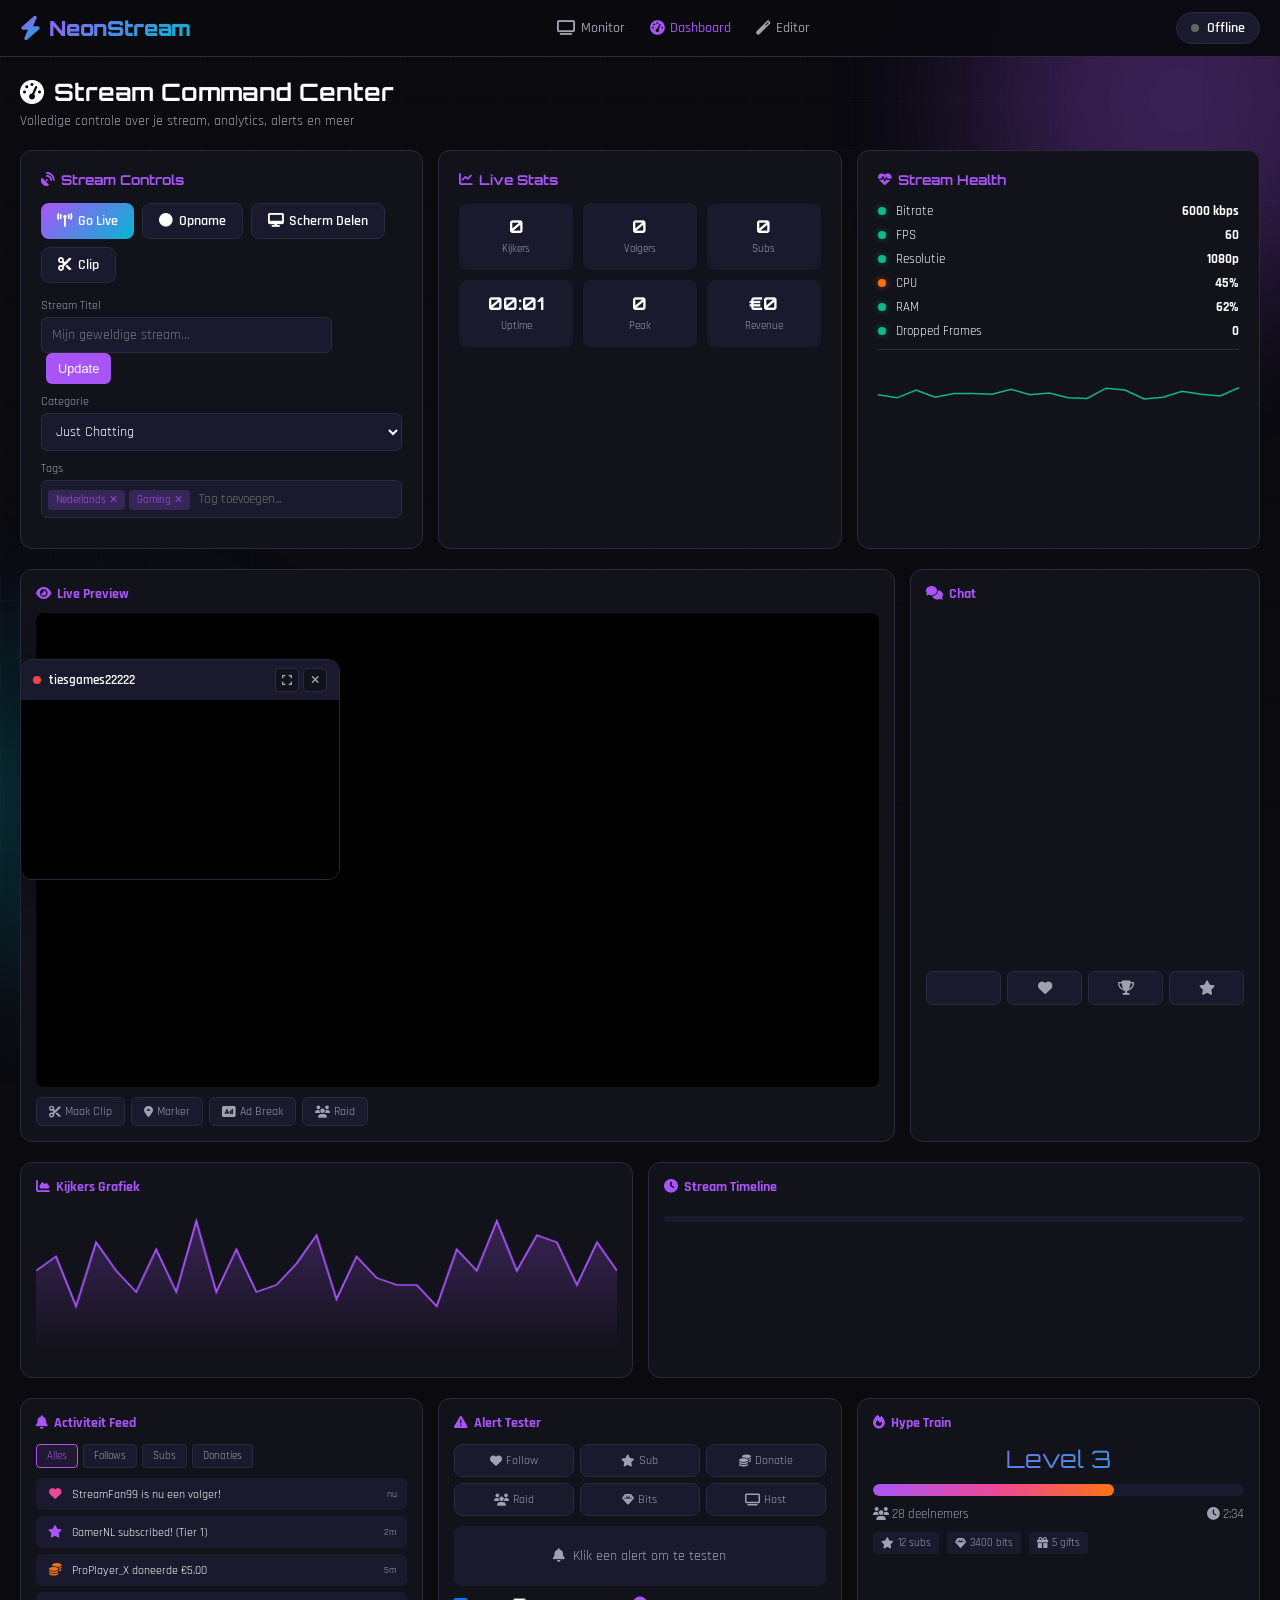
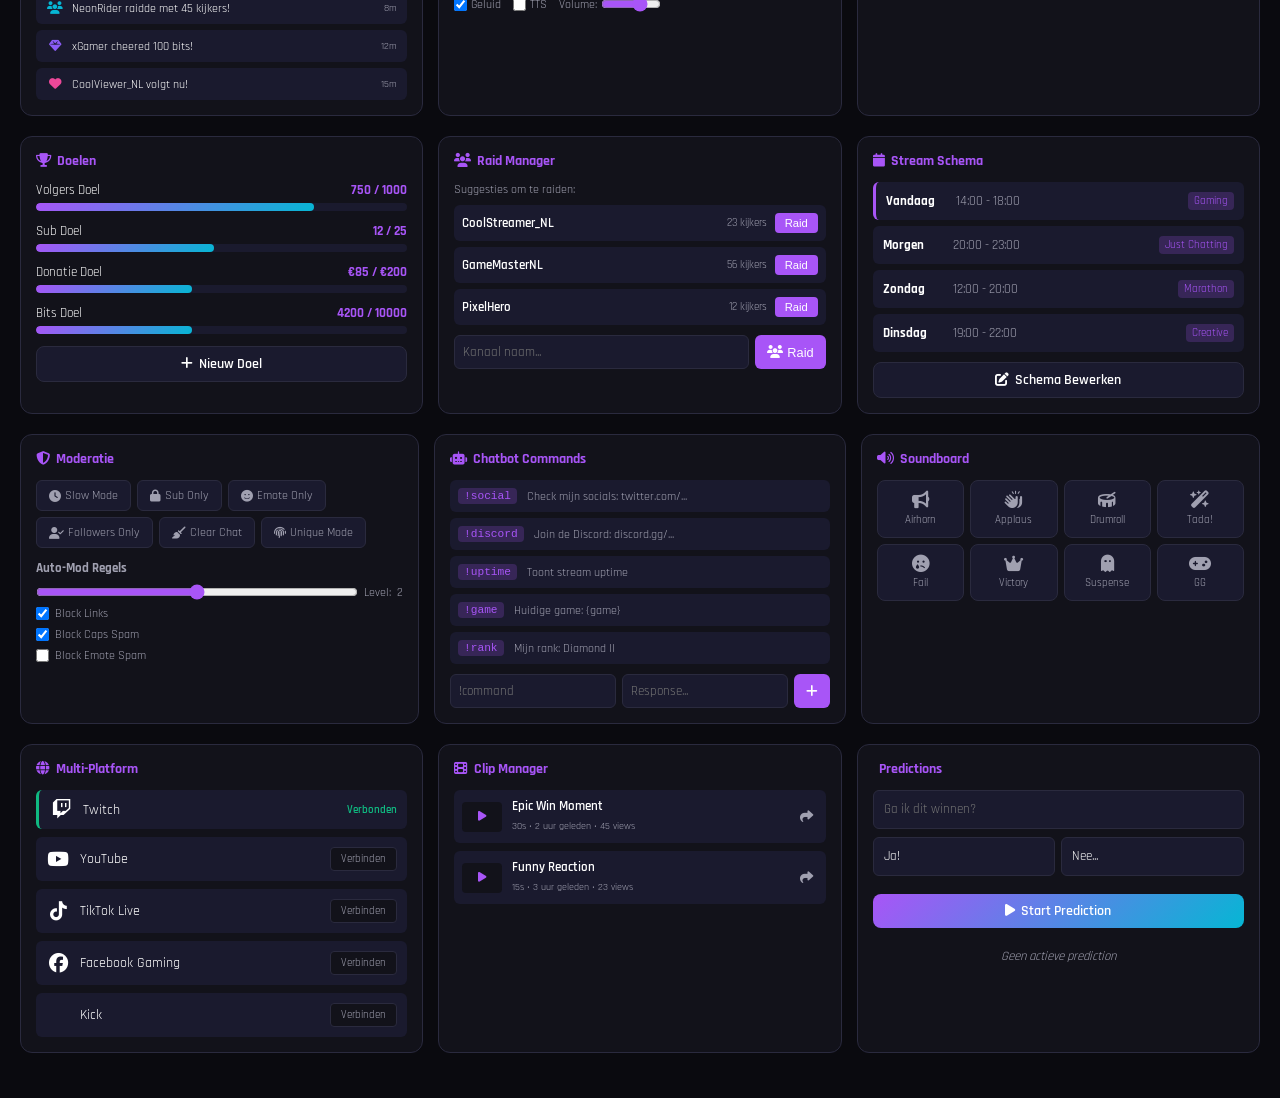
<file: dashboard.html>
<!DOCTYPE html>
<html lang="nl">
<head>
    <meta charset="UTF-8">
    <meta name="viewport" content="width=device-width, initial-scale=1.0">
    <title>NeonStream - Stream Dashboard</title>
    <link rel="stylesheet" href="style.css">
    <link rel="stylesheet" href="pages.css">
    <link href="https://fonts.googleapis.com/css2?family=Orbitron:wght@400;700;900&family=Rajdhani:wght@300;400;500;700&display=swap" rel="stylesheet">
    <link rel="stylesheet" href="https://cdnjs.cloudflare.com/ajax/libs/font-awesome/6.4.0/css/all.min.css">
</head>
<body>
    <div class="bg-animation">
        <div class="grid-lines"></div>
        <div class="floating-orb orb-1"></div>
        <div class="floating-orb orb-2"></div>
    </div>

    <nav class="navbar">
        <div class="nav-brand"><i class="fas fa-bolt"></i><span>NeonStream</span></div>
        <div class="nav-links">
            <a href="index.html"><i class="fas fa-tv"></i> Monitor</a>
            <a href="dashboard.html" class="active"><i class="fas fa-tachometer-alt"></i> Dashboard</a>
            <a href="editor.html"><i class="fas fa-magic"></i> Editor</a>
        </div>
        <div class="nav-right">
            <div class="stream-status" id="streamStatus"><span class="status-dot offline"></span><span>Offline</span></div>
        </div>
    </nav>

    <main class="dashboard-page">
        <div class="dashboard-header">
            <h1><i class="fas fa-tachometer-alt"></i> Stream Command Center</h1>
            <p>Volledige controle over je stream, analytics, alerts en meer</p>
        </div>

        <!-- Top Controls -->
        <div class="dash-controls">
            <div class="dash-control-card">
                <h3><i class="fas fa-satellite-dish"></i> Stream Controls</h3>
                <div class="control-buttons">
                    <button class="ctrl-btn go-live" id="dashGoLive" onclick="dashToggleStream()">
                        <i class="fas fa-broadcast-tower"></i> Go Live
                    </button>
                    <button class="ctrl-btn" onclick="dashToggleRecord()">
                        <i class="fas fa-circle" id="dashRecIcon"></i> <span id="dashRecText">Opname</span>
                    </button>
                    <button class="ctrl-btn" onclick="dashShareScreen()">
                        <i class="fas fa-desktop"></i> Scherm Delen
                    </button>
                    <button class="ctrl-btn" onclick="dashClip()">
                        <i class="fas fa-cut"></i> Clip
                    </button>
                </div>
                <div class="stream-title-edit">
                    <label>Stream Titel</label>
                    <input type="text" id="dashStreamTitle" placeholder="Mijn geweldige stream..." value="">
                    <button onclick="updateStreamTitle()">Update</button>
                </div>
                <div class="stream-category-edit">
                    <label>Categorie</label>
                    <select id="dashCategory">
                        <option>Just Chatting</option>
                        <option>Gaming</option>
                        <option>Music</option>
                        <option>Creative</option>
                        <option>IRL</option>
                        <option>Esports</option>
                        <option>Education</option>
                        <option>Software & Game Dev</option>
                    </select>
                </div>
                <div class="stream-tags-edit">
                    <label>Tags</label>
                    <div class="tag-input-wrap">
                        <div class="tag-list" id="dashTags">
                            <span class="stream-tag">Nederlands <i class="fas fa-times" onclick="removeTag(this)"></i></span>
                            <span class="stream-tag">Gaming <i class="fas fa-times" onclick="removeTag(this)"></i></span>
                        </div>
                        <input type="text" id="dashTagInput" placeholder="Tag toevoegen..." onkeydown="if(event.key==='Enter')addTag()">
                    </div>
                </div>
            </div>

            <div class="dash-control-card">
                <h3><i class="fas fa-chart-line"></i> Live Stats</h3>
                <div class="quick-stats">
                    <div class="qs-item">
                        <span class="qs-value" id="dashViewers">0</span>
                        <span class="qs-label">Kijkers</span>
                    </div>
                    <div class="qs-item">
                        <span class="qs-value" id="dashFollowers">0</span>
                        <span class="qs-label">Volgers</span>
                    </div>
                    <div class="qs-item">
                        <span class="qs-value" id="dashSubs">0</span>
                        <span class="qs-label">Subs</span>
                    </div>
                    <div class="qs-item">
                        <span class="qs-value" id="dashUptime">00:00</span>
                        <span class="qs-label">Uptime</span>
                    </div>
                    <div class="qs-item">
                        <span class="qs-value" id="dashPeakViewers">0</span>
                        <span class="qs-label">Peak</span>
                    </div>
                    <div class="qs-item">
                        <span class="qs-value" id="dashRevenue">€0</span>
                        <span class="qs-label">Revenue</span>
                    </div>
                </div>
            </div>

            <div class="dash-control-card">
                <h3><i class="fas fa-heartbeat"></i> Stream Health</h3>
                <div class="health-indicators">
                    <div class="health-item">
                        <span class="health-dot green"></span>
                        <span>Bitrate</span>
                        <strong id="healthBitrate">6000 kbps</strong>
                    </div>
                    <div class="health-item">
                        <span class="health-dot green"></span>
                        <span>FPS</span>
                        <strong id="healthFps">60</strong>
                    </div>
                    <div class="health-item">
                        <span class="health-dot green"></span>
                        <span>Resolutie</span>
                        <strong>1080p</strong>
                    </div>
                    <div class="health-item">
                        <span class="health-dot yellow"></span>
                        <span>CPU</span>
                        <strong id="healthCpu">45%</strong>
                    </div>
                    <div class="health-item">
                        <span class="health-dot green"></span>
                        <span>RAM</span>
                        <strong id="healthRam">62%</strong>
                    </div>
                    <div class="health-item">
                        <span class="health-dot green"></span>
                        <span>Dropped Frames</span>
                        <strong id="healthDropped">0</strong>
                    </div>
                </div>
                <div class="health-graph-mini">
                    <canvas id="healthGraph" width="300" height="60"></canvas>
                </div>
            </div>
        </div>

        <!-- Stream Preview + Chat -->
        <div class="dash-main">
            <div class="dash-preview">
                <h3><i class="fas fa-eye"></i> Live Preview</h3>
                <div class="preview-container">
                    <div id="dashTwitchEmbed"></div>
                </div>
                <div class="preview-toolbar">
                    <button onclick="dashClip()"><i class="fas fa-cut"></i> Maak Clip</button>
                    <button onclick="dashMarker()"><i class="fas fa-map-marker-alt"></i> Marker</button>
                    <button onclick="dashAd()"><i class="fas fa-ad"></i> Ad Break</button>
                    <button onclick="dashRaid()"><i class="fas fa-users"></i> Raid</button>
                </div>
            </div>

            <div class="dash-chat">
                <h3><i class="fas fa-comments"></i> Chat</h3>
                <div class="dash-chat-embed" id="dashChatEmbed"></div>
                <div class="chat-quick-actions">
                    <button onclick="sendQuickChat('Welkom bij de stream! 👋')"><i class="fas fa-hand-wave"></i></button>
                    <button onclick="sendQuickChat('Bedankt voor de follow! 💜')"><i class="fas fa-heart"></i></button>
                    <button onclick="sendQuickChat('GG! 🏆')"><i class="fas fa-trophy"></i></button>
                    <button onclick="sendQuickChat('Vergeet niet te volgen! ✨')"><i class="fas fa-star"></i></button>
                </div>
            </div>
        </div>

        <!-- Analytics Section -->
        <div class="dash-analytics">
            <div class="analytics-card">
                <h3><i class="fas fa-chart-area"></i> Kijkers Grafiek</h3>
                <canvas id="viewerGraph" width="600" height="200"></canvas>
            </div>
            <div class="analytics-card">
                <h3><i class="fas fa-clock"></i> Stream Timeline</h3>
                <div class="timeline-markers" id="timelineMarkers">
                    <div class="timeline-bar">
                        <div class="timeline-progress" id="timelineProgress"></div>
                    </div>
                    <div class="timeline-events" id="timelineEvents"></div>
                </div>
            </div>
        </div>

        <!-- Activity Feed + Alerts + Hype Train -->
        <div class="dash-bottom">
            <div class="dash-activity">
                <h3><i class="fas fa-bell"></i> Activiteit Feed</h3>
                <div class="activity-filter">
                    <button class="af-btn active" onclick="filterActivity('all')">Alles</button>
                    <button class="af-btn" onclick="filterActivity('follow')">Follows</button>
                    <button class="af-btn" onclick="filterActivity('sub')">Subs</button>
                    <button class="af-btn" onclick="filterActivity('donation')">Donaties</button>
                </div>
                <div class="activity-list" id="activityList">
                    <div class="activity-item follow"><i class="fas fa-heart"></i><span>StreamFan99 is nu een volger!</span><small>nu</small></div>
                    <div class="activity-item sub"><i class="fas fa-star"></i><span>GamerNL subscribed! (Tier 1)</span><small>2m</small></div>
                    <div class="activity-item donation"><i class="fas fa-coins"></i><span>ProPlayer_X doneerde €5.00</span><small>5m</small></div>
                    <div class="activity-item raid"><i class="fas fa-users"></i><span>NeonRider raidde met 45 kijkers!</span><small>8m</small></div>
                    <div class="activity-item bits"><i class="fas fa-gem"></i><span>xGamer cheered 100 bits!</span><small>12m</small></div>
                    <div class="activity-item follow"><i class="fas fa-heart"></i><span>CoolViewer_NL volgt nu!</span><small>15m</small></div>
                </div>
            </div>

            <div class="dash-alerts">
                <h3><i class="fas fa-exclamation-triangle"></i> Alert Tester</h3>
                <div class="alert-buttons">
                    <button onclick="testAlert('follow')"><i class="fas fa-heart"></i> Follow</button>
                    <button onclick="testAlert('sub')"><i class="fas fa-star"></i> Sub</button>
                    <button onclick="testAlert('donation')"><i class="fas fa-coins"></i> Donatie</button>
                    <button onclick="testAlert('raid')"><i class="fas fa-users"></i> Raid</button>
                    <button onclick="testAlert('bits')"><i class="fas fa-gem"></i> Bits</button>
                    <button onclick="testAlert('host')"><i class="fas fa-tv"></i> Host</button>
                </div>
                <div class="alert-preview" id="alertPreview">
                    <div class="alert-demo">
                        <i class="fas fa-bell"></i>
                        <span>Klik een alert om te testen</span>
                    </div>
                </div>
                <div class="alert-settings">
                    <label><input type="checkbox" id="alertSound" checked> Geluid</label>
                    <label><input type="checkbox" id="alertTTS"> TTS</label>
                    <label>Volume: <input type="range" min="0" max="100" value="70" id="alertVolume"></label>
                </div>
            </div>

            <div class="dash-hype">
                <h3><i class="fas fa-fire"></i> Hype Train</h3>
                <div class="hype-train" id="hypeTrain">
                    <div class="hype-level">Level <span id="hypeLevel">3</span></div>
                    <div class="hype-bar">
                        <div class="hype-fill" id="hypeFill" style="width:65%"></div>
                    </div>
                    <div class="hype-info">
                        <span><i class="fas fa-users"></i> <span id="hypeParticipants">28</span> deelnemers</span>
                        <span><i class="fas fa-clock"></i> <span id="hypeTime">2:34</span></span>
                    </div>
                    <div class="hype-contributions">
                        <div class="hype-contrib"><i class="fas fa-star"></i> 12 subs</div>
                        <div class="hype-contrib"><i class="fas fa-gem"></i> 3400 bits</div>
                        <div class="hype-contrib"><i class="fas fa-gift"></i> 5 gifts</div>
                    </div>
                </div>
            </div>
        </div>

        <!-- Goals + Raids + Schedule -->
        <div class="dash-goals-section">
            <div class="dash-goals">
                <h3><i class="fas fa-trophy"></i> Doelen</h3>
                <div class="goal-item">
                    <div class="goal-info"><span>Volgers Doel</span><strong>750 / 1000</strong></div>
                    <div class="goal-bar"><div class="goal-fill" style="width:75%"></div></div>
                </div>
                <div class="goal-item">
                    <div class="goal-info"><span>Sub Doel</span><strong>12 / 25</strong></div>
                    <div class="goal-bar"><div class="goal-fill" style="width:48%"></div></div>
                </div>
                <div class="goal-item">
                    <div class="goal-info"><span>Donatie Doel</span><strong>€85 / €200</strong></div>
                    <div class="goal-bar"><div class="goal-fill" style="width:42%"></div></div>
                </div>
                <div class="goal-item">
                    <div class="goal-info"><span>Bits Doel</span><strong>4200 / 10000</strong></div>
                    <div class="goal-bar"><div class="goal-fill" style="width:42%"></div></div>
                </div>
                <button class="ctrl-btn btn-full" onclick="addGoal()"><i class="fas fa-plus"></i> Nieuw Doel</button>
            </div>

            <div class="dash-raids">
                <h3><i class="fas fa-users"></i> Raid Manager</h3>
                <div class="raid-suggestions">
                    <p class="raid-label">Suggesties om te raiden:</p>
                    <div class="raid-list" id="raidList">
                        <div class="raid-item"><span class="raid-name">CoolStreamer_NL</span><span class="raid-viewers">23 kijkers</span><button onclick="executeRaid('CoolStreamer_NL')">Raid</button></div>
                        <div class="raid-item"><span class="raid-name">GameMasterNL</span><span class="raid-viewers">56 kijkers</span><button onclick="executeRaid('GameMasterNL')">Raid</button></div>
                        <div class="raid-item"><span class="raid-name">PixelHero</span><span class="raid-viewers">12 kijkers</span><button onclick="executeRaid('PixelHero')">Raid</button></div>
                    </div>
                </div>
                <div class="raid-custom">
                    <input type="text" id="raidTarget" placeholder="Kanaal naam...">
                    <button onclick="executeRaid(document.getElementById('raidTarget').value)"><i class="fas fa-users"></i> Raid</button>
                </div>
            </div>

            <div class="dash-schedule">
                <h3><i class="fas fa-calendar"></i> Stream Schema</h3>
                <div class="schedule-list">
                    <div class="schedule-item today"><span class="sch-day">Vandaag</span><span class="sch-time">14:00 - 18:00</span><span class="sch-cat">Gaming</span></div>
                    <div class="schedule-item"><span class="sch-day">Morgen</span><span class="sch-time">20:00 - 23:00</span><span class="sch-cat">Just Chatting</span></div>
                    <div class="schedule-item"><span class="sch-day">Zondag</span><span class="sch-time">12:00 - 20:00</span><span class="sch-cat">Marathon</span></div>
                    <div class="schedule-item"><span class="sch-day">Dinsdag</span><span class="sch-time">19:00 - 22:00</span><span class="sch-cat">Creative</span></div>
                </div>
                <button class="ctrl-btn btn-full" onclick="editSchedule()"><i class="fas fa-edit"></i> Schema Bewerken</button>
            </div>
        </div>

        <!-- Moderation + Chatbot + Sound -->
        <div class="dash-tools">
            <div class="dash-mod">
                <h3><i class="fas fa-shield-alt"></i> Moderatie</h3>
                <div class="mod-actions">
                    <button onclick="modAction('slow')" id="modSlow"><i class="fas fa-clock"></i> Slow Mode</button>
                    <button onclick="modAction('sub')" id="modSub"><i class="fas fa-lock"></i> Sub Only</button>
                    <button onclick="modAction('emote')" id="modEmote"><i class="fas fa-smile"></i> Emote Only</button>
                    <button onclick="modAction('followers')" id="modFollowers"><i class="fas fa-user-check"></i> Followers Only</button>
                    <button onclick="modAction('clear')" id="modClear"><i class="fas fa-broom"></i> Clear Chat</button>
                    <button onclick="modAction('unique')" id="modUnique"><i class="fas fa-fingerprint"></i> Unique Mode</button>
                </div>
                <div class="mod-banned">
                    <h4>Auto-Mod Regels</h4>
                    <div class="automod-settings">
                        <label><input type="range" min="0" max="4" value="2" id="automodLevel"> Level: <span id="automodLevelVal">2</span></label>
                        <label><input type="checkbox" checked> Block Links</label>
                        <label><input type="checkbox" checked> Block Caps Spam</label>
                        <label><input type="checkbox"> Block Emote Spam</label>
                    </div>
                </div>
            </div>

            <div class="dash-chatbot">
                <h3><i class="fas fa-robot"></i> Chatbot Commands</h3>
                <div class="chatbot-list" id="chatbotList">
                    <div class="chatbot-item"><code>!social</code><span>Check mijn socials: twitter.com/...</span></div>
                    <div class="chatbot-item"><code>!discord</code><span>Join de Discord: discord.gg/...</span></div>
                    <div class="chatbot-item"><code>!uptime</code><span>Toont stream uptime</span></div>
                    <div class="chatbot-item"><code>!game</code><span>Huidige game: {game}</span></div>
                    <div class="chatbot-item"><code>!rank</code><span>Mijn rank: Diamond II</span></div>
                </div>
                <div class="chatbot-add">
                    <input type="text" id="cmdName" placeholder="!command">
                    <input type="text" id="cmdResponse" placeholder="Response...">
                    <button onclick="addCommand()"><i class="fas fa-plus"></i></button>
                </div>
            </div>

            <div class="dash-sound">
                <h3><i class="fas fa-volume-up"></i> Soundboard</h3>
                <div class="soundboard-grid" id="soundboard">
                    <button class="sound-btn" onclick="playSound('airhorn')"><i class="fas fa-bullhorn"></i><span>Airhorn</span></button>
                    <button class="sound-btn" onclick="playSound('applause')"><i class="fas fa-hands-clapping"></i><span>Applaus</span></button>
                    <button class="sound-btn" onclick="playSound('drumroll')"><i class="fas fa-drum"></i><span>Drumroll</span></button>
                    <button class="sound-btn" onclick="playSound('tada')"><i class="fas fa-wand-magic-sparkles"></i><span>Tada!</span></button>
                    <button class="sound-btn" onclick="playSound('fail')"><i class="fas fa-face-sad-tear"></i><span>Fail</span></button>
                    <button class="sound-btn" onclick="playSound('victory')"><i class="fas fa-crown"></i><span>Victory</span></button>
                    <button class="sound-btn" onclick="playSound('suspense')"><i class="fas fa-ghost"></i><span>Suspense</span></button>
                    <button class="sound-btn" onclick="playSound('gg')"><i class="fas fa-gamepad"></i><span>GG</span></button>
                </div>
            </div>
        </div>

        <!-- Multi Platform + Clip Manager -->
        <div class="dash-extra">
            <div class="dash-multiplatform">
                <h3><i class="fas fa-globe"></i> Multi-Platform</h3>
                <div class="platform-list">
                    <div class="platform-item connected">
                        <i class="fab fa-twitch"></i>
                        <span>Twitch</span>
                        <span class="platform-status">Verbonden</span>
                    </div>
                    <div class="platform-item">
                        <i class="fab fa-youtube"></i>
                        <span>YouTube</span>
                        <button class="platform-connect">Verbinden</button>
                    </div>
                    <div class="platform-item">
                        <i class="fab fa-tiktok"></i>
                        <span>TikTok Live</span>
                        <button class="platform-connect">Verbinden</button>
                    </div>
                    <div class="platform-item">
                        <i class="fab fa-facebook"></i>
                        <span>Facebook Gaming</span>
                        <button class="platform-connect">Verbinden</button>
                    </div>
                    <div class="platform-item">
                        <i class="fas fa-kick"></i>
                        <span>Kick</span>
                        <button class="platform-connect">Verbinden</button>
                    </div>
                </div>
            </div>

            <div class="dash-clips">
                <h3><i class="fas fa-film"></i> Clip Manager</h3>
                <div class="clip-list" id="clipList">
                    <div class="clip-item">
                        <div class="clip-thumb"><i class="fas fa-play"></i></div>
                        <div class="clip-info">
                            <span class="clip-title">Epic Win Moment</span>
                            <span class="clip-meta">30s • 2 uur geleden • 45 views</span>
                        </div>
                        <button class="clip-share"><i class="fas fa-share"></i></button>
                    </div>
                    <div class="clip-item">
                        <div class="clip-thumb"><i class="fas fa-play"></i></div>
                        <div class="clip-info">
                            <span class="clip-title">Funny Reaction</span>
                            <span class="clip-meta">15s • 3 uur geleden • 23 views</span>
                        </div>
                        <button class="clip-share"><i class="fas fa-share"></i></button>
                    </div>
                </div>
            </div>

            <div class="dash-predictions">
                <h3><i class="fas fa-crystal-ball"></i> Predictions</h3>
                <div class="prediction-create">
                    <input type="text" id="predQuestion" placeholder="Ga ik dit winnen?">
                    <div class="pred-options">
                        <input type="text" id="predYes" placeholder="Ja!" value="Ja!">
                        <input type="text" id="predNo" placeholder="Nee..." value="Nee...">
                    </div>
                    <button class="ctrl-btn go-live btn-full" onclick="startPrediction()"><i class="fas fa-play"></i> Start Prediction</button>
                </div>
                <div class="prediction-active" id="predActive">
                    <p class="empty-state">Geen actieve prediction</p>
                </div>
            </div>
        </div>
    </main>

    <script src="https://embed.twitch.tv/embed/v1.js"></script>
    <script src="player.js"></script>
    <script src="dashboard.js"></script>
</body>
</html>
</file>
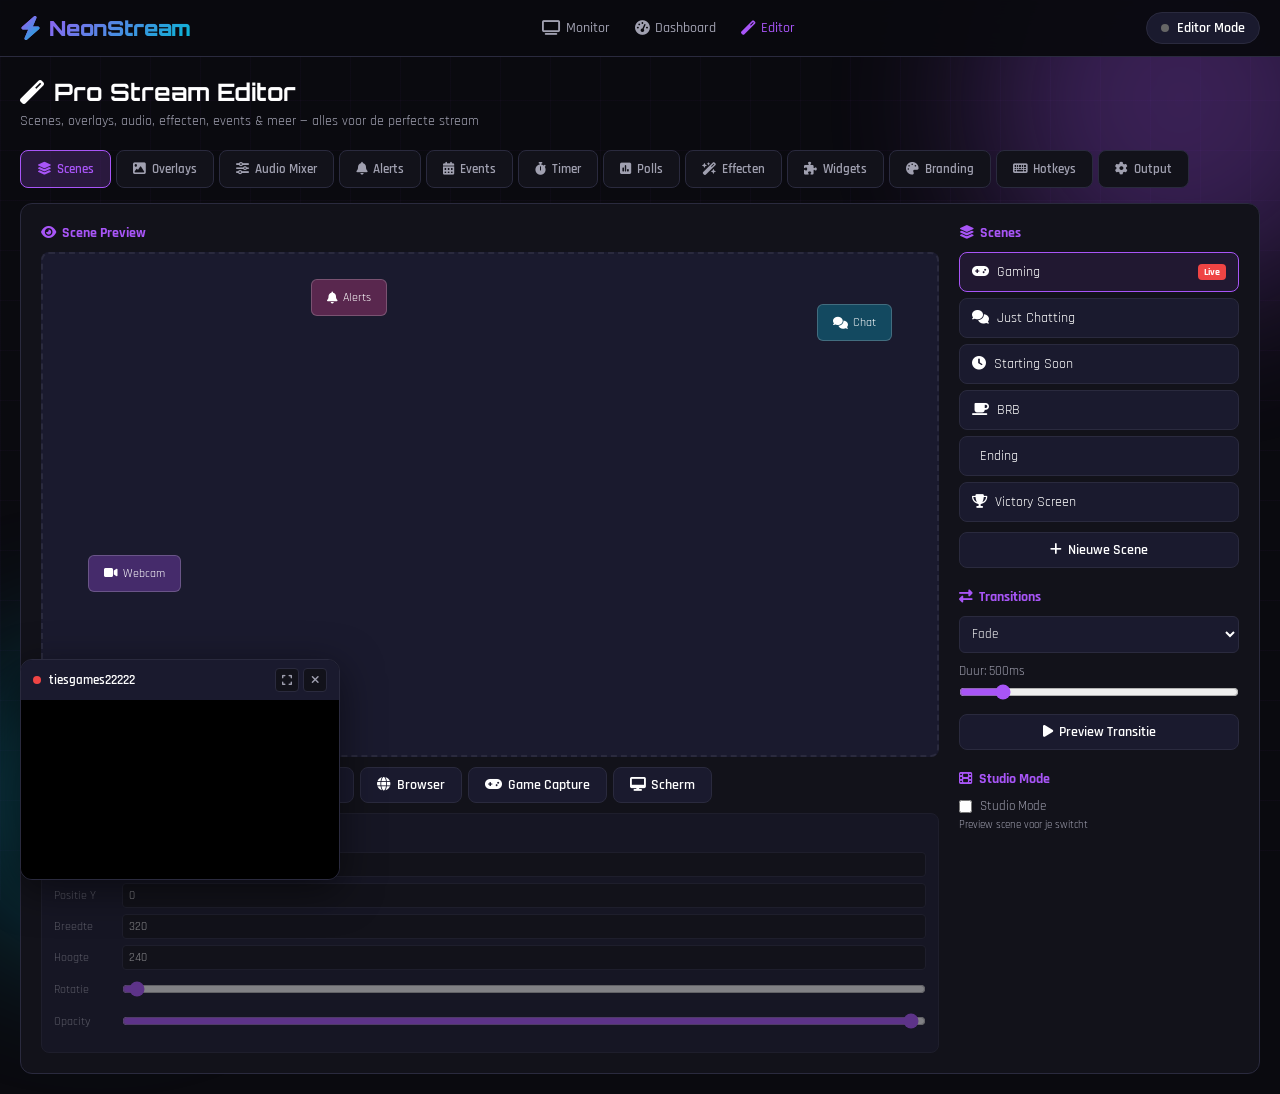
<file: editor.html>
<!DOCTYPE html>
<html lang="nl">
<head>
    <meta charset="UTF-8">
    <meta name="viewport" content="width=device-width, initial-scale=1.0">
    <title>NeonStream - Pro Editor</title>
    <link rel="stylesheet" href="style.css">
    <link rel="stylesheet" href="pages.css">
    <link href="https://fonts.googleapis.com/css2?family=Orbitron:wght@400;700;900&family=Rajdhani:wght@300;400;500;700&display=swap" rel="stylesheet">
    <link rel="stylesheet" href="https://cdnjs.cloudflare.com/ajax/libs/font-awesome/6.4.0/css/all.min.css">
</head>
<body>
    <div class="bg-animation">
        <div class="grid-lines"></div>
        <div class="floating-orb orb-1"></div>
        <div class="floating-orb orb-2"></div>
    </div>

    <nav class="navbar">
        <div class="nav-brand"><i class="fas fa-bolt"></i><span>NeonStream</span></div>
        <div class="nav-links">
            <a href="index.html"><i class="fas fa-tv"></i> Monitor</a>
            <a href="dashboard.html"><i class="fas fa-tachometer-alt"></i> Dashboard</a>
            <a href="editor.html" class="active"><i class="fas fa-magic"></i> Editor</a>
        </div>
        <div class="nav-right">
            <div class="stream-status" id="streamStatus"><span class="status-dot offline"></span><span>Editor Mode</span></div>
        </div>
    </nav>

    <main class="editor-page">
        <div class="editor-header">
            <h1><i class="fas fa-magic"></i> Pro Stream Editor</h1>
            <p>Scenes, overlays, audio, effecten, events & meer — alles voor de perfecte stream</p>
        </div>

        <!-- Editor Tabs -->
        <div class="editor-tabs">
            <button class="editor-tab active" onclick="switchEditorTab('scenes')"><i class="fas fa-layer-group"></i> Scenes</button>
            <button class="editor-tab" onclick="switchEditorTab('overlays')"><i class="fas fa-image"></i> Overlays</button>
            <button class="editor-tab" onclick="switchEditorTab('audio')"><i class="fas fa-sliders-h"></i> Audio Mixer</button>
            <button class="editor-tab" onclick="switchEditorTab('alerts')"><i class="fas fa-bell"></i> Alerts</button>
            <button class="editor-tab" onclick="switchEditorTab('events')"><i class="fas fa-calendar-alt"></i> Events</button>
            <button class="editor-tab" onclick="switchEditorTab('timer')"><i class="fas fa-stopwatch"></i> Timer</button>
            <button class="editor-tab" onclick="switchEditorTab('polls')"><i class="fas fa-poll"></i> Polls</button>
            <button class="editor-tab" onclick="switchEditorTab('effects')"><i class="fas fa-wand-magic-sparkles"></i> Effecten</button>
            <button class="editor-tab" onclick="switchEditorTab('widgets')"><i class="fas fa-puzzle-piece"></i> Widgets</button>
            <button class="editor-tab" onclick="switchEditorTab('branding')"><i class="fas fa-palette"></i> Branding</button>
            <button class="editor-tab" onclick="switchEditorTab('hotkeys')"><i class="fas fa-keyboard"></i> Hotkeys</button>
            <button class="editor-tab" onclick="switchEditorTab('output')"><i class="fas fa-cog"></i> Output</button>
        </div>

        <!-- Scenes Panel -->
        <div class="editor-panel" id="panelScenes">
            <div class="editor-split">
                <div class="editor-preview">
                    <h3><i class="fas fa-eye"></i> Scene Preview</h3>
                    <div class="scene-preview-area" id="scenePreview">
                        <div class="scene-canvas" id="sceneCanvas">
                            <div class="scene-element webcam" id="elemWebcam" draggable="true">
                                <i class="fas fa-video"></i> Webcam
                            </div>
                            <div class="scene-element chat-overlay" id="elemChat">
                                <i class="fas fa-comments"></i> Chat
                            </div>
                            <div class="scene-element alert-box" id="elemAlerts">
                                <i class="fas fa-bell"></i> Alerts
                            </div>
                        </div>
                    </div>
                    <div class="scene-controls">
                        <button class="ctrl-btn" onclick="addSceneElement('text')"><i class="fas fa-font"></i> Tekst</button>
                        <button class="ctrl-btn" onclick="addSceneElement('image')"><i class="fas fa-image"></i> Afbeelding</button>
                        <button class="ctrl-btn" onclick="addSceneElement('webcam')"><i class="fas fa-video"></i> Webcam</button>
                        <button class="ctrl-btn" onclick="addSceneElement('browser')"><i class="fas fa-globe"></i> Browser</button>
                        <button class="ctrl-btn" onclick="addSceneElement('game')"><i class="fas fa-gamepad"></i> Game Capture</button>
                        <button class="ctrl-btn" onclick="addSceneElement('screen')"><i class="fas fa-desktop"></i> Scherm</button>
                    </div>
                    <div class="source-properties" id="sourceProps">
                        <h4><i class="fas fa-sliders-h"></i> Bron Eigenschappen</h4>
                        <div class="prop-row"><label>Positie X</label><input type="number" value="0" id="propX"></div>
                        <div class="prop-row"><label>Positie Y</label><input type="number" value="0" id="propY"></div>
                        <div class="prop-row"><label>Breedte</label><input type="number" value="320" id="propW"></div>
                        <div class="prop-row"><label>Hoogte</label><input type="number" value="240" id="propH"></div>
                        <div class="prop-row"><label>Rotatie</label><input type="range" min="0" max="360" value="0" id="propRot"></div>
                        <div class="prop-row"><label>Opacity</label><input type="range" min="0" max="100" value="100" id="propOpacity"></div>
                    </div>
                </div>
                <div class="editor-sidebar">
                    <h3><i class="fas fa-layer-group"></i> Scenes</h3>
                    <div class="scene-list" id="sceneList">
                        <div class="scene-item active"><i class="fas fa-gamepad"></i> Gaming<span class="scene-badge">Live</span></div>
                        <div class="scene-item"><i class="fas fa-comments"></i> Just Chatting</div>
                        <div class="scene-item"><i class="fas fa-clock"></i> Starting Soon</div>
                        <div class="scene-item"><i class="fas fa-coffee"></i> BRB</div>
                        <div class="scene-item"><i class="fas fa-hand-wave"></i> Ending</div>
                        <div class="scene-item"><i class="fas fa-trophy"></i> Victory Screen</div>
                    </div>
                    <button class="ctrl-btn btn-full" onclick="addScene()"><i class="fas fa-plus"></i> Nieuwe Scene</button>

                    <h3 style="margin-top:20px;"><i class="fas fa-exchange-alt"></i> Transitions</h3>
                    <select class="editor-select" id="transitionType">
                        <option>Fade</option>
                        <option>Slide Left</option>
                        <option>Slide Right</option>
                        <option>Slide Up</option>
                        <option>Zoom In</option>
                        <option>Zoom Out</option>
                        <option>Stinger</option>
                        <option>Luma Wipe</option>
                        <option>Cut</option>
                        <option>Swirl</option>
                    </select>
                    <div class="transition-duration">
                        <label>Duur: <span id="transDurVal">500</span>ms</label>
                        <input type="range" min="100" max="3000" value="500" id="transDuration" oninput="document.getElementById('transDurVal').textContent=this.value">
                    </div>
                    <button class="ctrl-btn btn-full" onclick="previewTransition()" style="margin-top:10px;"><i class="fas fa-play"></i> Preview Transitie</button>

                    <h3 style="margin-top:20px;"><i class="fas fa-film"></i> Studio Mode</h3>
                    <label class="toggle-label"><input type="checkbox" id="studioMode" onchange="toggleStudioMode()"> Studio Mode</label>
                    <p class="hint-text">Preview scene voor je switcht</p>
                </div>
            </div>
        </div>

        <!-- Overlays Panel -->
        <div class="editor-panel hidden" id="panelOverlays">
            <div class="overlay-grid">
                <div class="overlay-card">
                    <div class="overlay-preview" style="background:linear-gradient(135deg,#a855f7,#06b6d4);"><i class="fas fa-gamepad"></i></div>
                    <h4>Gaming Pro</h4>
                    <p>Webcam frame + chat + alerts + scoreboard</p>
                    <button onclick="applyOverlay('gaming')">Toepassen</button>
                </div>
                <div class="overlay-card">
                    <div class="overlay-preview" style="background:linear-gradient(135deg,#ec4899,#f97316);"><i class="fas fa-microphone"></i></div>
                    <h4>Podcast Studio</h4>
                    <p>Clean layout met meerdere cams</p>
                    <button onclick="applyOverlay('podcast')">Toepassen</button>
                </div>
                <div class="overlay-card">
                    <div class="overlay-preview" style="background:linear-gradient(135deg,#10b981,#06b6d4);"><i class="fas fa-music"></i></div>
                    <h4>Music Visualizer</h4>
                    <p>Visualizer + now playing + artwork</p>
                    <button onclick="applyOverlay('music')">Toepassen</button>
                </div>
                <div class="overlay-card">
                    <div class="overlay-preview" style="background:linear-gradient(135deg,#f97316,#ef4444);"><i class="fas fa-trophy"></i></div>
                    <h4>Esports Arena</h4>
                    <p>Scoreboard + team info + timer</p>
                    <button onclick="applyOverlay('esports')">Toepassen</button>
                </div>
                <div class="overlay-card">
                    <div class="overlay-preview" style="background:linear-gradient(135deg,#6366f1,#a855f7);"><i class="fas fa-clock"></i></div>
                    <h4>Starting Soon</h4>
                    <p>Countdown + socials + schedule</p>
                    <button onclick="applyOverlay('starting')">Toepassen</button>
                </div>
                <div class="overlay-card">
                    <div class="overlay-preview" style="background:linear-gradient(135deg,#14b8a6,#22d3ee);"><i class="fas fa-hand-wave"></i></div>
                    <h4>Stream Ending</h4>
                    <p>Outro + socials + raid CTA</p>
                    <button onclick="applyOverlay('ending')">Toepassen</button>
                </div>
                <div class="overlay-card">
                    <div class="overlay-preview" style="background:linear-gradient(135deg,#f59e0b,#eab308);"><i class="fas fa-coffee"></i></div>
                    <h4>BRB Screen</h4>
                    <p>Countdown + chat + muziek visualizer</p>
                    <button onclick="applyOverlay('brb')">Toepassen</button>
                </div>
                <div class="overlay-card">
                    <div class="overlay-preview" style="background:linear-gradient(135deg,#e11d48,#be123c);"><i class="fas fa-heart"></i></div>
                    <h4>Charity Overlay</h4>
                    <p>Donatie goals + recent donors</p>
                    <button onclick="applyOverlay('charity')">Toepassen</button>
                </div>
                <div class="overlay-card">
                    <div class="overlay-preview" style="background:linear-gradient(135deg,#374151,#1f2937);"><i class="fas fa-plus"></i></div>
                    <h4>Custom Overlay</h4>
                    <p>Maak je eigen overlay</p>
                    <button onclick="createCustomOverlay()">Aanmaken</button>
                </div>
            </div>
        </div>

        <!-- Audio Mixer Panel -->
        <div class="editor-panel hidden" id="panelAudio">
            <div class="audio-mixer">
                <h3><i class="fas fa-sliders-h"></i> Audio Mixer</h3>
                <div class="mixer-channels">
                    <div class="mixer-channel">
                        <div class="channel-label"><i class="fas fa-microphone"></i> Microfoon</div>
                        <div class="channel-meter"><div class="meter-fill" id="meterMic" style="width:65%"></div></div>
                        <input type="range" min="0" max="100" value="80" class="channel-volume" oninput="updateMeter('mic', this.value)">
                        <div class="channel-controls">
                            <button class="ch-btn" onclick="toggleMute('mic')"><i class="fas fa-microphone"></i></button>
                            <button class="ch-btn"><i class="fas fa-filter"></i></button>
                        </div>
                    </div>
                    <div class="mixer-channel">
                        <div class="channel-label"><i class="fas fa-desktop"></i> Desktop Audio</div>
                        <div class="channel-meter"><div class="meter-fill" id="meterDesktop" style="width:45%"></div></div>
                        <input type="range" min="0" max="100" value="60" class="channel-volume" oninput="updateMeter('desktop', this.value)">
                        <div class="channel-controls">
                            <button class="ch-btn" onclick="toggleMute('desktop')"><i class="fas fa-volume-up"></i></button>
                            <button class="ch-btn"><i class="fas fa-filter"></i></button>
                        </div>
                    </div>
                    <div class="mixer-channel">
                        <div class="channel-label"><i class="fas fa-gamepad"></i> Game Audio</div>
                        <div class="channel-meter"><div class="meter-fill" id="meterGame" style="width:55%"></div></div>
                        <input type="range" min="0" max="100" value="70" class="channel-volume" oninput="updateMeter('game', this.value)">
                        <div class="channel-controls">
                            <button class="ch-btn" onclick="toggleMute('game')"><i class="fas fa-volume-up"></i></button>
                            <button class="ch-btn"><i class="fas fa-filter"></i></button>
                        </div>
                    </div>
                    <div class="mixer-channel">
                        <div class="channel-label"><i class="fas fa-music"></i> Muziek</div>
                        <div class="channel-meter"><div class="meter-fill" id="meterMusic" style="width:30%"></div></div>
                        <input type="range" min="0" max="100" value="40" class="channel-volume" oninput="updateMeter('music', this.value)">
                        <div class="channel-controls">
                            <button class="ch-btn" onclick="toggleMute('music')"><i class="fas fa-volume-up"></i></button>
                            <button class="ch-btn"><i class="fas fa-filter"></i></button>
                        </div>
                    </div>
                    <div class="mixer-channel">
                        <div class="channel-label"><i class="fas fa-bell"></i> Alerts</div>
                        <div class="channel-meter"><div class="meter-fill" id="meterAlerts" style="width:50%"></div></div>
                        <input type="range" min="0" max="100" value="65" class="channel-volume" oninput="updateMeter('alerts', this.value)">
                        <div class="channel-controls">
                            <button class="ch-btn" onclick="toggleMute('alerts')"><i class="fas fa-volume-up"></i></button>
                            <button class="ch-btn"><i class="fas fa-filter"></i></button>
                        </div>
                    </div>
                </div>
                <div class="audio-filters">
                    <h4><i class="fas fa-filter"></i> Audio Filters (Microfoon)</h4>
                    <div class="filter-list">
                        <label class="filter-item"><input type="checkbox" checked> Noise Suppression</label>
                        <label class="filter-item"><input type="checkbox" checked> Noise Gate</label>
                        <label class="filter-item"><input type="checkbox"> Compressor</label>
                        <label class="filter-item"><input type="checkbox"> EQ</label>
                        <label class="filter-item"><input type="checkbox"> De-Esser</label>
                        <label class="filter-item"><input type="checkbox"> Limiter</label>
                    </div>
                    <div class="noise-gate-settings">
                        <label>Threshold: <input type="range" min="-60" max="0" value="-32"> <span>-32dB</span></label>
                        <label>Attack: <input type="range" min="0" max="100" value="10"> <span>10ms</span></label>
                        <label>Release: <input type="range" min="0" max="500" value="100"> <span>100ms</span></label>
                    </div>
                </div>
            </div>
        </div>

        <!-- Alerts Panel -->
        <div class="editor-panel hidden" id="panelAlerts">
            <div class="alerts-editor">
                <h3><i class="fas fa-bell"></i> Alert Designer</h3>
                <div class="alert-types-grid">
                    <div class="alert-type-card" onclick="selectAlertType('follow')">
                        <i class="fas fa-heart"></i>
                        <span>Follow</span>
                    </div>
                    <div class="alert-type-card" onclick="selectAlertType('sub')">
                        <i class="fas fa-star"></i>
                        <span>Sub</span>
                    </div>
                    <div class="alert-type-card" onclick="selectAlertType('donation')">
                        <i class="fas fa-coins"></i>
                        <span>Donatie</span>
                    </div>
                    <div class="alert-type-card" onclick="selectAlertType('raid')">
                        <i class="fas fa-users"></i>
                        <span>Raid</span>
                    </div>
                    <div class="alert-type-card" onclick="selectAlertType('bits')">
                        <i class="fas fa-gem"></i>
                        <span>Bits</span>
                    </div>
                    <div class="alert-type-card" onclick="selectAlertType('host')">
                        <i class="fas fa-tv"></i>
                        <span>Host</span>
                    </div>
                </div>
                <div class="alert-customize">
                    <div class="alert-preview-box" id="alertEditorPreview">
                        <div class="alert-preview-demo">
                            <i class="fas fa-heart fa-3x" style="color:#ec4899;"></i>
                            <h3>Nieuwe Volger!</h3>
                            <p>{username} volgt nu!</p>
                        </div>
                    </div>
                    <div class="alert-settings-panel">
                        <div class="setting-group">
                            <label>Bericht Template</label>
                            <input type="text" value="{username} volgt nu!" id="alertTemplate">
                        </div>
                        <div class="setting-group">
                            <label>Animatie</label>
                            <select class="editor-select">
                                <option>Fade In</option>
                                <option>Slide Down</option>
                                <option>Bounce</option>
                                <option>Zoom In</option>
                                <option>Flip</option>
                                <option>Elastic</option>
                            </select>
                        </div>
                        <div class="setting-group">
                            <label>Duur (seconden)</label>
                            <input type="number" value="5" min="1" max="30">
                        </div>
                        <div class="setting-group">
                            <label>Geluid</label>
                            <select class="editor-select">
                                <option>Default Chime</option>
                                <option>Level Up</option>
                                <option>Coin</option>
                                <option>Magic</option>
                                <option>Custom...</option>
                            </select>
                        </div>
                        <div class="setting-group">
                            <label>TTS</label>
                            <label class="toggle-label"><input type="checkbox"> Text-to-Speech inschakelen</label>
                        </div>
                        <button class="ctrl-btn go-live btn-full"><i class="fas fa-save"></i> Opslaan</button>
                    </div>
                </div>
            </div>
        </div>

        <!-- Events Panel -->
        <div class="editor-panel hidden" id="panelEvents">
            <div class="events-manager">
                <div class="events-list-panel">
                    <h3><i class="fas fa-calendar-alt"></i> Geplande Events</h3>
                    <div class="event-cards" id="eventCards">
                        <div class="event-card">
                            <div class="event-date"><span class="event-day">15</span><span class="event-month">MAR</span></div>
                            <div class="event-info">
                                <h4>Sub Sunday</h4>
                                <p>14:00 - 18:00 • Gaming Marathon</p>
                                <div class="event-tags"><span>Gaming</span><span>Community</span></div>
                            </div>
                            <button class="event-edit"><i class="fas fa-edit"></i></button>
                        </div>
                        <div class="event-card">
                            <div class="event-date"><span class="event-day">22</span><span class="event-month">MAR</span></div>
                            <div class="event-info">
                                <h4>Charity Stream</h4>
                                <p>12:00 - 24:00 • 12 uur marathon</p>
                                <div class="event-tags"><span>Charity</span><span>Special</span></div>
                            </div>
                            <button class="event-edit"><i class="fas fa-edit"></i></button>
                        </div>
                        <div class="event-card">
                            <div class="event-date"><span class="event-day">28</span><span class="event-month">MAR</span></div>
                            <div class="event-info">
                                <h4>Collab Stream</h4>
                                <p>20:00 - 23:00 • Multi-cam</p>
                                <div class="event-tags"><span>Collab</span><span>Gaming</span></div>
                            </div>
                            <button class="event-edit"><i class="fas fa-edit"></i></button>
                        </div>
                    </div>
                </div>
                <div class="events-create-panel">
                    <h3><i class="fas fa-plus-circle"></i> Event Aanmaken</h3>
                    <div class="event-form">
                        <input type="text" placeholder="Event naam" id="eventName">
                        <input type="date" id="eventDate">
                        <div class="event-time-row">
                            <input type="time" id="eventStart" value="14:00">
                            <span>tot</span>
                            <input type="time" id="eventEnd" value="18:00">
                        </div>
                        <textarea placeholder="Beschrijving..." id="eventDesc"></textarea>
                        <select id="eventType">
                            <option>Gaming</option>
                            <option>Just Chatting</option>
                            <option>Charity</option>
                            <option>Tournament</option>
                            <option>Collab</option>
                            <option>Special Event</option>
                            <option>Marathon</option>
                            <option>Subathon</option>
                        </select>
                        <label class="toggle-label"><input type="checkbox"> Auto-go-live herinnering</label>
                        <label class="toggle-label"><input type="checkbox"> Social media post plannen</label>
                        <button class="ctrl-btn go-live btn-full" onclick="createEvent()"><i class="fas fa-calendar-plus"></i> Event Aanmaken</button>
                    </div>
                </div>
            </div>
        </div>

        <!-- Timer Panel -->
        <div class="editor-panel hidden" id="panelTimer">
            <div class="timer-section">
                <div class="timer-display">
                    <div class="timer-big" id="timerDisplay">00:00:00</div>
                    <div class="timer-controls">
                        <button class="ctrl-btn go-live" onclick="startTimer()"><i class="fas fa-play"></i></button>
                        <button class="ctrl-btn" onclick="pauseTimer()"><i class="fas fa-pause"></i></button>
                        <button class="ctrl-btn" onclick="resetTimer()"><i class="fas fa-redo"></i></button>
                    </div>
                    <div class="timer-style-options">
                        <h4>Timer Stijl</h4>
                        <select class="editor-select" id="timerStyle">
                            <option>Digitaal</option>
                            <option>Circulair</option>
                            <option>Flip Clock</option>
                            <option>Neon</option>
                            <option>Minimal</option>
                        </select>
                        <div class="timer-colors">
                            <label>Kleur: <input type="color" value="#a855f7" id="timerColor"></label>
                            <label>Achtergrond: <input type="color" value="#0a0a0f" id="timerBg"></label>
                        </div>
                    </div>
                </div>
                <div class="timer-presets">
                    <h3>Countdown Presets</h3>
                    <div class="preset-buttons">
                        <button onclick="setCountdown(60)">1 min</button>
                        <button onclick="setCountdown(180)">3 min</button>
                        <button onclick="setCountdown(300)">5 min</button>
                        <button onclick="setCountdown(600)">10 min</button>
                        <button onclick="setCountdown(900)">15 min</button>
                        <button onclick="setCountdown(1800)">30 min</button>
                        <button onclick="setCountdown(3600)">1 uur</button>
                        <button onclick="setCountdown(7200)">2 uur</button>
                    </div>
                    <div class="timer-custom">
                        <input type="number" id="customMinutes" placeholder="Minuten" min="1">
                        <button onclick="setCustomCountdown()">Start</button>
                    </div>
                    <div class="timer-actions">
                        <h4>Actie bij einde</h4>
                        <select class="editor-select">
                            <option>Niets</option>
                            <option>Switch scene naar "Starting Soon"</option>
                            <option>Speel geluid af</option>
                            <option>Toon melding in chat</option>
                            <option>Start stream automatisch</option>
                        </select>
                    </div>
                </div>
            </div>
        </div>

        <!-- Polls Panel -->
        <div class="editor-panel hidden" id="panelPolls">
            <div class="polls-section">
                <div class="poll-create">
                    <h3><i class="fas fa-poll"></i> Poll Aanmaken</h3>
                    <input type="text" id="pollQuestion" placeholder="Stel een vraag...">
                    <div class="poll-options" id="pollOptions">
                        <input type="text" placeholder="Optie 1">
                        <input type="text" placeholder="Optie 2">
                    </div>
                    <button class="ctrl-btn" onclick="addPollOption()"><i class="fas fa-plus"></i> Optie toevoegen</button>
                    <div class="poll-settings">
                        <label>Duur: <input type="number" value="60" min="10" id="pollDuration"> seconden</label>
                        <label class="toggle-label"><input type="checkbox" checked> Toon in overlay</label>
                        <label class="toggle-label"><input type="checkbox"> Channel Points only</label>
                    </div>
                    <button class="ctrl-btn go-live btn-full" onclick="startPoll()"><i class="fas fa-play"></i> Start Poll</button>
                </div>
                <div class="poll-active" id="pollActive">
                    <h3>Actieve Poll</h3>
                    <p class="empty-state">Geen actieve poll. Maak er een hierboven.</p>
                </div>
            </div>
        </div>

        <!-- Effects Panel -->
        <div class="editor-panel hidden" id="panelEffects">
            <div class="effects-section">
                <h3><i class="fas fa-wand-magic-sparkles"></i> Stream Effecten</h3>
                <div class="effects-grid">
                    <div class="effect-card" onclick="triggerEffect('confetti')">
                        <i class="fas fa-party-horn"></i>
                        <span>Confetti</span>
                    </div>
                    <div class="effect-card" onclick="triggerEffect('fireworks')">
                        <i class="fas fa-burst"></i>
                        <span>Vuurwerk</span>
                    </div>
                    <div class="effect-card" onclick="triggerEffect('snow')">
                        <i class="fas fa-snowflake"></i>
                        <span>Sneeuw</span>
                    </div>
                    <div class="effect-card" onclick="triggerEffect('hearts')">
                        <i class="fas fa-heart"></i>
                        <span>Hartjes</span>
                    </div>
                    <div class="effect-card" onclick="triggerEffect('rain')">
                        <i class="fas fa-cloud-rain"></i>
                        <span>Regen</span>
                    </div>
                    <div class="effect-card" onclick="triggerEffect('stars')">
                        <i class="fas fa-star"></i>
                        <span>Sterren</span>
                    </div>
                    <div class="effect-card" onclick="triggerEffect('emojis')">
                        <i class="fas fa-face-laugh"></i>
                        <span>Emoji Regen</span>
                    </div>
                    <div class="effect-card" onclick="triggerEffect('glitch')">
                        <i class="fas fa-tv"></i>
                        <span>Glitch</span>
                    </div>
                    <div class="effect-card" onclick="triggerEffect('shake')">
                        <i class="fas fa-arrows-alt"></i>
                        <span>Screen Shake</span>
                    </div>
                    <div class="effect-card" onclick="triggerEffect('flash')">
                        <i class="fas fa-bolt"></i>
                        <span>Flash</span>
                    </div>
                    <div class="effect-card" onclick="triggerEffect('bubbles')">
                        <i class="fas fa-circle"></i>
                        <span>Bubbels</span>
                    </div>
                    <div class="effect-card" onclick="triggerEffect('matrix')">
                        <i class="fas fa-code"></i>
                        <span>Matrix</span>
                    </div>
                </div>
                <div class="effect-triggers">
                    <h4>Auto Triggers</h4>
                    <div class="trigger-rules">
                        <div class="trigger-rule">
                            <span>Bij Follow →</span>
                            <select><option>Confetti</option><option>Hartjes</option><option>Geen</option></select>
                        </div>
                        <div class="trigger-rule">
                            <span>Bij Sub →</span>
                            <select><option>Vuurwerk</option><option>Confetti</option><option>Geen</option></select>
                        </div>
                        <div class="trigger-rule">
                            <span>Bij Raid →</span>
                            <select><option>Sterren</option><option>Vuurwerk</option><option>Geen</option></select>
                        </div>
                        <div class="trigger-rule">
                            <span>Bij 100+ Bits →</span>
                            <select><option>Emoji Regen</option><option>Flash</option><option>Geen</option></select>
                        </div>
                    </div>
                </div>
            </div>
        </div>

        <!-- Widgets Panel -->
        <div class="editor-panel hidden" id="panelWidgets">
            <div class="widgets-section">
                <h3><i class="fas fa-puzzle-piece"></i> Stream Widgets</h3>
                <div class="widgets-grid">
                    <div class="widget-card">
                        <div class="widget-icon"><i class="fas fa-trophy"></i></div>
                        <h4>Goal Widget</h4>
                        <p>Follower/Sub/Donatie doelen</p>
                        <button class="ctrl-btn" onclick="addWidget('goal')">Toevoegen</button>
                    </div>
                    <div class="widget-card">
                        <div class="widget-icon"><i class="fas fa-list-ol"></i></div>
                        <h4>Top Donators</h4>
                        <p>Leaderboard van donateurs</p>
                        <button class="ctrl-btn" onclick="addWidget('leaderboard')">Toevoegen</button>
                    </div>
                    <div class="widget-card">
                        <div class="widget-icon"><i class="fas fa-music"></i></div>
                        <h4>Now Playing</h4>
                        <p>Spotify/muziek integratie</p>
                        <button class="ctrl-btn" onclick="addWidget('nowplaying')">Toevoegen</button>
                    </div>
                    <div class="widget-card">
                        <div class="widget-icon"><i class="fas fa-comments"></i></div>
                        <h4>Chat Overlay</h4>
                        <p>Chat box voor je stream</p>
                        <button class="ctrl-btn" onclick="addWidget('chat')">Toevoegen</button>
                    </div>
                    <div class="widget-card">
                        <div class="widget-icon"><i class="fas fa-users"></i></div>
                        <h4>Viewer Count</h4>
                        <p>Live kijker counter</p>
                        <button class="ctrl-btn" onclick="addWidget('viewers')">Toevoegen</button>
                    </div>
                    <div class="widget-card">
                        <div class="widget-icon"><i class="fas fa-clock"></i></div>
                        <h4>Stream Timer</h4>
                        <p>Uptime/countdown timer</p>
                        <button class="ctrl-btn" onclick="addWidget('timer')">Toevoegen</button>
                    </div>
                    <div class="widget-card">
                        <div class="widget-icon"><i class="fas fa-scroll"></i></div>
                        <h4>Event Ticker</h4>
                        <p>Scrollende events onderaan</p>
                        <button class="ctrl-btn" onclick="addWidget('ticker')">Toevoegen</button>
                    </div>
                    <div class="widget-card">
                        <div class="widget-icon"><i class="fas fa-gamepad"></i></div>
                        <h4>Game Stats</h4>
                        <p>Live K/D, rank, score</p>
                        <button class="ctrl-btn" onclick="addWidget('gamestats')">Toevoegen</button>
                    </div>
                    <div class="widget-card">
                        <div class="widget-icon"><i class="fas fa-thermometer-half"></i></div>
                        <h4>Hype Meter</h4>
                        <p>Chat activiteit meter</p>
                        <button class="ctrl-btn" onclick="addWidget('hype')">Toevoegen</button>
                    </div>
                </div>
            </div>
        </div>

        <!-- Branding Panel -->
        <div class="editor-panel hidden" id="panelBranding">
            <div class="branding-section">
                <div class="brand-colors">
                    <h3><i class="fas fa-palette"></i> Merk Kleuren</h3>
                    <div class="brand-color-list">
                        <div class="brand-color-item"><label>Primair</label><input type="color" value="#a855f7" id="brandPrimary"></div>
                        <div class="brand-color-item"><label>Secundair</label><input type="color" value="#06b6d4" id="brandSecondary"></div>
                        <div class="brand-color-item"><label>Accent</label><input type="color" value="#ec4899" id="brandAccent"></div>
                        <div class="brand-color-item"><label>Achtergrond</label><input type="color" value="#0a0a0f" id="brandBg"></div>
                        <div class="brand-color-item"><label>Tekst</label><input type="color" value="#ffffff" id="brandText"></div>
                    </div>
                    <h4 style="margin-top:15px;">Presets</h4>
                    <div class="brand-presets">
                        <button class="brand-preset" style="background:linear-gradient(135deg,#a855f7,#06b6d4);" onclick="applyBrandPreset('neon')"></button>
                        <button class="brand-preset" style="background:linear-gradient(135deg,#ef4444,#f97316);" onclick="applyBrandPreset('fire')"></button>
                        <button class="brand-preset" style="background:linear-gradient(135deg,#10b981,#22d3ee);" onclick="applyBrandPreset('ocean')"></button>
                        <button class="brand-preset" style="background:linear-gradient(135deg,#ec4899,#a855f7);" onclick="applyBrandPreset('pink')"></button>
                        <button class="brand-preset" style="background:linear-gradient(135deg,#eab308,#f97316);" onclick="applyBrandPreset('gold')"></button>
                    </div>
                </div>
                <div class="brand-fonts">
                    <h3><i class="fas fa-font"></i> Fonts</h3>
                    <div class="font-selection">
                        <label>Titels</label>
                        <select class="editor-select">
                            <option>Orbitron</option>
                            <option>Rajdhani</option>
                            <option>Inter</option>
                            <option>Montserrat</option>
                            <option>Poppins</option>
                            <option>Roboto</option>
                            <option>Bebas Neue</option>
                            <option>Press Start 2P</option>
                        </select>
                        <label>Body Tekst</label>
                        <select class="editor-select">
                            <option>Rajdhani</option>
                            <option>Inter</option>
                            <option>Roboto</option>
                            <option>Open Sans</option>
                            <option>Nunito</option>
                        </select>
                    </div>
                    <h4 style="margin-top:15px;">Logo</h4>
                    <div class="logo-upload">
                        <div class="logo-preview"><i class="fas fa-bolt fa-2x"></i></div>
                        <button class="ctrl-btn"><i class="fas fa-upload"></i> Upload Logo</button>
                    </div>
                </div>
                <div class="brand-preview">
                    <h3><i class="fas fa-eye"></i> Preview</h3>
                    <div class="brand-preview-box">
                        <div class="brand-mock-header">Jouw Stream Naam</div>
                        <div class="brand-mock-body">
                            <div class="brand-mock-alert">🎉 Nieuwe volger!</div>
                            <div class="brand-mock-goal">
                                <span>Sub Goal: 12/25</span>
                                <div class="goal-bar"><div class="goal-fill" style="width:48%"></div></div>
                            </div>
                            <div class="brand-mock-chat">
                                <div class="mock-msg"><span style="color:#a855f7">User1:</span> Hallo!</div>
                                <div class="mock-msg"><span style="color:#06b6d4">User2:</span> GG!</div>
                            </div>
                        </div>
                    </div>
                </div>
            </div>
        </div>

        <!-- Hotkeys Panel -->
        <div class="editor-panel hidden" id="panelHotkeys">
            <div class="hotkeys-section">
                <h3><i class="fas fa-keyboard"></i> Hotkeys Configuratie</h3>
                <p class="hint-text">Configureer sneltoetsen voor snelle bediening tijdens je stream</p>
                <div class="hotkey-list">
                    <div class="hotkey-item"><span class="hk-action">Switch: Gaming</span><kbd>F1</kbd><button class="hk-edit"><i class="fas fa-edit"></i></button></div>
                    <div class="hotkey-item"><span class="hk-action">Switch: Just Chatting</span><kbd>F2</kbd><button class="hk-edit"><i class="fas fa-edit"></i></button></div>
                    <div class="hotkey-item"><span class="hk-action">Switch: Starting Soon</span><kbd>F3</kbd><button class="hk-edit"><i class="fas fa-edit"></i></button></div>
                    <div class="hotkey-item"><span class="hk-action">Switch: BRB</span><kbd>F4</kbd><button class="hk-edit"><i class="fas fa-edit"></i></button></div>
                    <div class="hotkey-item"><span class="hk-action">Mute Microfoon</span><kbd>Ctrl+M</kbd><button class="hk-edit"><i class="fas fa-edit"></i></button></div>
                    <div class="hotkey-item"><span class="hk-action">Mute Desktop Audio</span><kbd>Ctrl+D</kbd><button class="hk-edit"><i class="fas fa-edit"></i></button></div>
                    <div class="hotkey-item"><span class="hk-action">Start/Stop Stream</span><kbd>Ctrl+Shift+S</kbd><button class="hk-edit"><i class="fas fa-edit"></i></button></div>
                    <div class="hotkey-item"><span class="hk-action">Start/Stop Opname</span><kbd>Ctrl+Shift+R</kbd><button class="hk-edit"><i class="fas fa-edit"></i></button></div>
                    <div class="hotkey-item"><span class="hk-action">Maak Clip</span><kbd>Ctrl+Shift+C</kbd><button class="hk-edit"><i class="fas fa-edit"></i></button></div>
                    <div class="hotkey-item"><span class="hk-action">Trigger Confetti</span><kbd>Ctrl+1</kbd><button class="hk-edit"><i class="fas fa-edit"></i></button></div>
                    <div class="hotkey-item"><span class="hk-action">Trigger Vuurwerk</span><kbd>Ctrl+2</kbd><button class="hk-edit"><i class="fas fa-edit"></i></button></div>
                </div>
                <button class="ctrl-btn btn-full" style="margin-top:15px;"><i class="fas fa-plus"></i> Nieuwe Hotkey</button>
            </div>
        </div>

        <!-- Output Settings Panel -->
        <div class="editor-panel hidden" id="panelOutput">
            <div class="output-section">
                <h3><i class="fas fa-cog"></i> Output Instellingen</h3>
                <div class="output-grid">
                    <div class="output-card">
                        <h4><i class="fas fa-broadcast-tower"></i> Streaming</h4>
                        <div class="output-settings">
                            <div class="setting-group"><label>Platform</label><select class="editor-select"><option>Twitch</option><option>YouTube</option><option>Kick</option><option>Custom RTMP</option></select></div>
                            <div class="setting-group"><label>Encoder</label><select class="editor-select"><option>x264 (Software)</option><option>NVENC (GPU)</option><option>AMF (AMD)</option><option>QuickSync</option></select></div>
                            <div class="setting-group"><label>Bitrate</label><input type="number" value="6000" class="editor-select" style="width:100%"> kbps</div>
                            <div class="setting-group"><label>Keyframe Interval</label><input type="number" value="2" class="editor-select" style="width:100%"> sec</div>
                            <div class="setting-group"><label>Preset</label><select class="editor-select"><option>Quality</option><option>Balanced</option><option>Performance</option><option>Max Quality</option></select></div>
                        </div>
                    </div>
                    <div class="output-card">
                        <h4><i class="fas fa-video"></i> Video</h4>
                        <div class="output-settings">
                            <div class="setting-group"><label>Base Resolutie</label><select class="editor-select"><option>1920x1080</option><option>2560x1440</option><option>3840x2160</option></select></div>
                            <div class="setting-group"><label>Output Resolutie</label><select class="editor-select"><option>1920x1080</option><option>1280x720</option><option>854x480</option></select></div>
                            <div class="setting-group"><label>FPS</label><select class="editor-select"><option>60</option><option>30</option><option>48</option><option>120</option></select></div>
                            <div class="setting-group"><label>Downscale Filter</label><select class="editor-select"><option>Lanczos</option><option>Bicubic</option><option>Bilinear</option></select></div>
                        </div>
                    </div>
                    <div class="output-card">
                        <h4><i class="fas fa-save"></i> Opname</h4>
                        <div class="output-settings">
                            <div class="setting-group"><label>Format</label><select class="editor-select"><option>MKV</option><option>MP4</option><option>FLV</option><option>MOV</option></select></div>
                            <div class="setting-group"><label>Opname Kwaliteit</label><select class="editor-select"><option>Hoge Kwaliteit</option><option>Gemiddeld</option><option>Indistinguishable</option><option>Lossless</option></select></div>
                            <div class="setting-group"><label>Opname Pad</label><input type="text" value="C:\Videos\Recordings" class="editor-select" style="width:100%"></div>
                        </div>
                    </div>
                </div>
            </div>
        </div>
    </main>

    <script src="https://embed.twitch.tv/embed/v1.js"></script>
    <script src="player.js"></script>
    <script src="editor.js"></script>
</body>
</html>
</file>
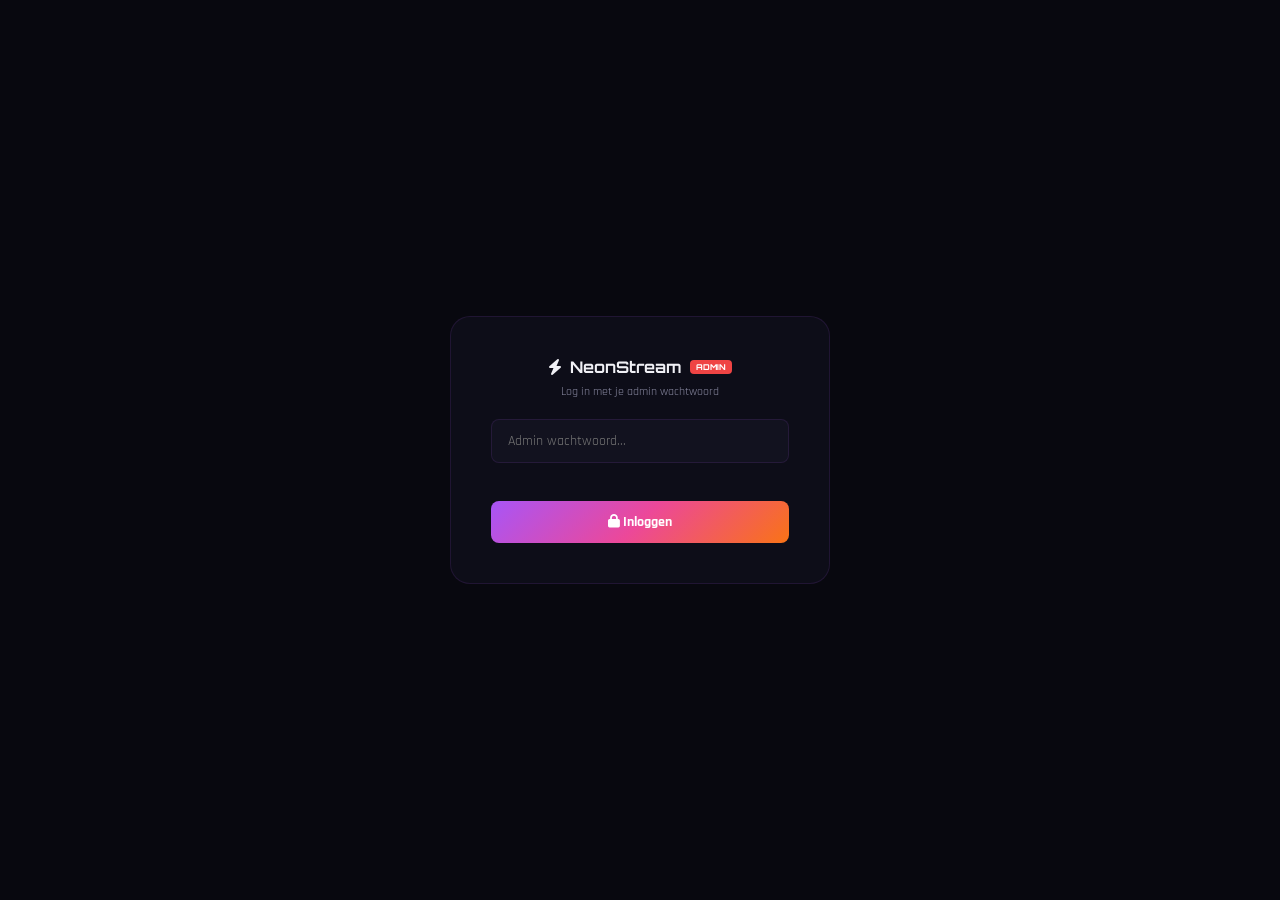
<file: pro/admin.html>
<!DOCTYPE html>
<html lang="nl">
<head>
    <meta charset="UTF-8">
    <meta name="viewport" content="width=device-width, initial-scale=1.0">
    <title>NeonStream PRO — Admin Panel</title>
    <link href="https://fonts.googleapis.com/css2?family=Orbitron:wght@400;500;600;700;800;900&family=Rajdhani:wght@300;400;500;600;700&family=Inter:wght@300;400;500;600;700&display=swap" rel="stylesheet">
    <link rel="stylesheet" href="https://cdnjs.cloudflare.com/ajax/libs/font-awesome/6.4.0/css/all.min.css">
    <style>
        :root {
            --bg-primary: #08080f;
            --bg-card: #0d0d18;
            --bg-surface: #12121f;
            --bg-hover: #1a1a2e;
            --border: rgba(168,85,247,0.12);
            --border-hover: rgba(168,85,247,0.35);
            --accent: #a855f7;
            --accent-2: #06b6d4;
            --accent-3: #ec4899;
            --text-1: #f0f0f5;
            --text-2: #8888a0;
            --text-3: #55556a;
            --gradient: linear-gradient(135deg, #a855f7, #ec4899, #f97316);
            --glow: 0 0 30px rgba(168,85,247,0.15);
            --radius: 14px;
            --radius-sm: 8px;
            --font-display: 'Orbitron', monospace;
            --font-body: 'Rajdhani', 'Inter', sans-serif;
        }
        * { margin: 0; padding: 0; box-sizing: border-box; }
        body { font-family: var(--font-body); background: var(--bg-primary); color: var(--text-1); min-height: 100vh; }

        /* BG */
        .admin-bg { position: fixed; inset: 0; z-index: 0; }
        .admin-bg::before { content: ''; position: absolute; inset: 0; background-image: linear-gradient(rgba(168,85,247,0.03) 1px, transparent 1px), linear-gradient(90deg, rgba(168,85,247,0.03) 1px, transparent 1px); background-size: 60px 60px; }
        .admin-bg::after { content: ''; position: absolute; width: 500px; height: 500px; top: -100px; right: -100px; background: radial-gradient(circle, rgba(168,85,247,0.12), transparent 70%); filter: blur(80px); }

        /* Login */
        .admin-login { position: fixed; inset: 0; z-index: 100; display: flex; align-items: center; justify-content: center; background: var(--bg-primary); }
        .admin-login .login-card { background: var(--bg-card); border: 1px solid var(--border); border-radius: 20px; padding: 40px; text-align: center; max-width: 380px; width: 90%; }
        .admin-login h2 { font-family: var(--font-display); font-size: 1rem; margin-bottom: 6px; display: flex; align-items: center; justify-content: center; gap: 8px; }
        .admin-login .badge { font-size: 0.5rem; background: #ef4444; color: white; padding: 2px 6px; border-radius: 4px; font-weight: 800; }
        .admin-login p { font-size: 0.78rem; color: var(--text-2); margin-bottom: 20px; }
        .admin-login input { width: 100%; background: var(--bg-surface); border: 1px solid var(--border); border-radius: var(--radius-sm); padding: 12px 16px; color: var(--text-1); font-family: var(--font-body); font-size: 0.85rem; outline: none; margin-bottom: 12px; }
        .admin-login input:focus { border-color: var(--accent); }
        .admin-login button { width: 100%; padding: 12px; background: var(--gradient); border: none; border-radius: var(--radius-sm); color: white; font-family: var(--font-body); font-size: 0.85rem; font-weight: 700; cursor: pointer; transition: all 0.3s; }
        .admin-login button:hover { box-shadow: var(--glow); }
        .login-error { color: #ef4444; font-size: 0.75rem; min-height: 18px; margin-bottom: 8px; }

        /* Header */
        .admin-header { position: sticky; top: 0; z-index: 10; display: flex; align-items: center; padding: 0 28px; height: 60px; background: rgba(8,8,15,0.9); backdrop-filter: blur(20px); border-bottom: 1px solid var(--border); }
        .admin-header .logo { display: flex; align-items: center; gap: 10px; }
        .admin-header .logo-icon { width: 32px; height: 32px; display: flex; align-items: center; justify-content: center; background: var(--gradient); border-radius: 8px; font-size: 0.9rem; color: white; }
        .admin-header .logo-text { font-family: var(--font-display); font-size: 0.85rem; }
        .admin-header .admin-badge { font-size: 0.5rem; background: #ef4444; color: white; padding: 2px 6px; border-radius: 4px; font-weight: 800; margin-left: 6px; }
        .admin-header .spacer { flex: 1; }
        .admin-header .logout-btn { padding: 6px 14px; background: var(--bg-surface); border: 1px solid var(--border); border-radius: var(--radius-sm); color: var(--text-2); font-family: var(--font-body); font-size: 0.75rem; cursor: pointer; }
        .admin-header .logout-btn:hover { border-color: #ef4444; color: #ef4444; }

        /* Main */
        .admin-main { position: relative; z-index: 1; padding: 24px 28px; max-width: 1200px; margin: 0 auto; }

        /* Stats */
        .admin-stats { display: grid; grid-template-columns: repeat(4, 1fr); gap: 16px; margin-bottom: 24px; }
        .admin-stat { background: var(--bg-card); border: 1px solid var(--border); border-radius: var(--radius); padding: 20px; text-align: center; }
        .admin-stat .val { font-family: var(--font-display); font-size: 1.8rem; font-weight: 800; background: var(--gradient); -webkit-background-clip: text; -webkit-text-fill-color: transparent; }
        .admin-stat .label { font-size: 0.7rem; color: var(--text-3); margin-top: 4px; text-transform: uppercase; letter-spacing: 0.5px; }

        /* Cards */
        .card { background: var(--bg-card); border: 1px solid var(--border); border-radius: var(--radius); padding: 20px; margin-bottom: 20px; }
        .card-header { display: flex; align-items: center; justify-content: space-between; margin-bottom: 16px; }
        .card-header h3 { font-family: var(--font-display); font-size: 0.8rem; color: var(--accent); display: flex; align-items: center; gap: 8px; }

        /* Generate form */
        .gen-form { display: flex; gap: 10px; flex-wrap: wrap; align-items: flex-end; margin-bottom: 16px; }
        .gen-group { display: flex; flex-direction: column; gap: 4px; }
        .gen-group label { font-size: 0.65rem; color: var(--text-3); text-transform: uppercase; letter-spacing: 0.5px; }
        .gen-group input, .gen-group select { background: var(--bg-surface); border: 1px solid var(--border); border-radius: var(--radius-sm); padding: 9px 12px; color: var(--text-1); font-family: var(--font-body); font-size: 0.82rem; outline: none; }
        .gen-group input:focus, .gen-group select:focus { border-color: var(--accent); }
        .gen-btn { padding: 10px 20px; background: var(--gradient); border: none; border-radius: var(--radius-sm); color: white; font-family: var(--font-body); font-size: 0.82rem; font-weight: 700; cursor: pointer; display: flex; align-items: center; gap: 6px; white-space: nowrap; }
        .gen-btn:hover { box-shadow: var(--glow); }

        /* Keys table */
        .keys-table { width: 100%; border-collapse: collapse; }
        .keys-table th { text-align: left; font-size: 0.65rem; color: var(--text-3); text-transform: uppercase; letter-spacing: 0.5px; padding: 8px 10px; border-bottom: 1px solid var(--border); }
        .keys-table td { padding: 10px; font-size: 0.8rem; border-bottom: 1px solid rgba(168,85,247,0.06); }
        .keys-table tr:hover td { background: var(--bg-surface); }
        .key-code { font-family: var(--font-display); font-size: 0.72rem; letter-spacing: 1px; color: var(--accent); cursor: pointer; }
        .key-code:hover { text-decoration: underline; }
        .key-status { display: inline-flex; align-items: center; gap: 4px; font-size: 0.65rem; font-weight: 700; padding: 3px 8px; border-radius: 10px; }
        .key-status.active { background: rgba(16,185,129,0.15); color: #10b981; }
        .key-status.inactive { background: rgba(239,68,68,0.1); color: #ef4444; }
        .key-status.expired { background: rgba(249,115,22,0.1); color: #f97316; }
        .key-plan { font-size: 0.65rem; font-weight: 700; padding: 3px 8px; border-radius: 10px; }
        .key-plan.pro { background: rgba(168,85,247,0.15); color: #a855f7; }
        .key-plan.ultimate { background: rgba(236,72,153,0.15); color: #ec4899; }
        .key-plan.trial { background: rgba(6,182,212,0.15); color: #06b6d4; }
        .action-btn { width: 28px; height: 28px; border-radius: 6px; border: 1px solid var(--border); background: var(--bg-surface); color: var(--text-2); cursor: pointer; font-size: 0.65rem; margin-left: 4px; }
        .action-btn:hover { border-color: var(--accent); color: var(--accent); }
        .action-btn.delete:hover { border-color: #ef4444; color: #ef4444; }

        .empty-state { text-align: center; padding: 40px; color: var(--text-3); font-size: 0.85rem; }
        .empty-state i { display: block; font-size: 2rem; margin-bottom: 10px; opacity: 0.3; }

        .toast { position: fixed; bottom: 24px; right: 24px; padding: 14px 24px; background: var(--bg-card); border: 1px solid var(--accent); border-radius: var(--radius); color: var(--text-1); font-size: 0.82rem; z-index: 10000; transform: translateY(100px); opacity: 0; transition: all 0.35s; box-shadow: 0 0 30px rgba(168,85,247,0.2); }
        .toast.show { transform: translateY(0); opacity: 1; }

        @media (max-width: 800px) { .admin-stats { grid-template-columns: 1fr 1fr; } .gen-form { flex-direction: column; } }
        @media (max-width: 500px) { .admin-stats { grid-template-columns: 1fr; } }
    </style>
</head>
<body>
    <div class="admin-bg"></div>

    <!-- Admin Login -->
    <div class="admin-login" id="adminLogin">
        <div class="login-card">
            <h2><i class="fas fa-bolt"></i> NeonStream <span class="badge">ADMIN</span></h2>
            <p>Log in met je admin wachtwoord</p>
            <input type="password" id="adminPassword" placeholder="Admin wachtwoord..." onkeydown="if(event.key==='Enter')adminLogin()">
            <div class="login-error" id="loginError"></div>
            <button onclick="adminLogin()"><i class="fas fa-lock"></i> Inloggen</button>
        </div>
    </div>

    <!-- Admin Panel -->
    <div id="adminPanel" style="display:none">
        <header class="admin-header">
            <div class="logo">
                <div class="logo-icon"><i class="fas fa-bolt"></i></div>
                <span class="logo-text">NeonStream</span>
                <span class="admin-badge">ADMIN</span>
            </div>
            <div class="spacer"></div>
            <button class="logout-btn" onclick="adminLogout()"><i class="fas fa-sign-out-alt"></i> Uitloggen</button>
        </header>

        <main class="admin-main">
            <!-- Stats -->
            <div class="admin-stats">
                <div class="admin-stat"><div class="val" id="statTotal">0</div><div class="label">Totaal Keys</div></div>
                <div class="admin-stat"><div class="val" id="statActive">0</div><div class="label">Actieve Keys</div></div>
                <div class="admin-stat"><div class="val" id="statUsed">0</div><div class="label">Gebruikt</div></div>
                <div class="admin-stat"><div class="val" id="statExpired">0</div><div class="label">Verlopen</div></div>
            </div>

            <!-- Generate Keys -->
            <div class="card">
                <div class="card-header"><h3><i class="fas fa-key"></i> License Key Genereren</h3></div>
                <div class="gen-form">
                    <div class="gen-group">
                        <label>Plan</label>
                        <select id="genPlan">
                            <option value="pro">PRO</option>
                            <option value="ultimate">ULTIMATE</option>
                            <option value="trial">TRIAL (7 dagen)</option>
                        </select>
                    </div>
                    <div class="gen-group">
                        <label>Naam / Notitie</label>
                        <input type="text" id="genNote" placeholder="Bijv. klant naam...">
                    </div>
                    <div class="gen-group">
                        <label>Verloopdatum (optioneel)</label>
                        <input type="date" id="genExpires">
                    </div>
                    <div class="gen-group">
                        <label>Aantal</label>
                        <input type="number" id="genCount" value="1" min="1" max="50" style="width:70px">
                    </div>
                    <button class="gen-btn" onclick="generateKeys()"><i class="fas fa-plus"></i> Genereer</button>
                </div>
            </div>

            <!-- Keys List -->
            <div class="card">
                <div class="card-header">
                    <h3><i class="fas fa-list"></i> Alle License Keys</h3>
                    <div style="display:flex;gap:8px">
                        <button class="action-btn" onclick="exportKeys()" title="Exporteer"><i class="fas fa-download"></i></button>
                        <button class="action-btn delete" onclick="if(confirm('Alle keys verwijderen?')){localStorage.removeItem('neonstream_admin_keys');renderKeys()}" title="Alles wissen"><i class="fas fa-trash"></i></button>
                    </div>
                </div>
                <div id="keysContainer">
                    <div class="empty-state"><i class="fas fa-key"></i>Nog geen keys gegenereerd</div>
                </div>
            </div>
        </main>
    </div>

    <div class="toast" id="adminToast"></div>

    <script>
        const ADMIN_PASS_KEY = 'neonstream_admin_pass';
        const KEYS_KEY = 'neonstream_admin_keys';

        // Default admin password — change this!
        function getAdminPass() {
            return localStorage.getItem(ADMIN_PASS_KEY) || 'neonstream2024';
        }

        // Check if already logged in
        if (sessionStorage.getItem('admin_auth') === 'true') {
            document.getElementById('adminLogin').style.display = 'none';
            document.getElementById('adminPanel').style.display = '';
            renderKeys();
        }

        function adminLogin() {
            const pass = document.getElementById('adminPassword').value;
            if (pass === getAdminPass()) {
                sessionStorage.setItem('admin_auth', 'true');
                document.getElementById('adminLogin').style.display = 'none';
                document.getElementById('adminPanel').style.display = '';
                renderKeys();
            } else {
                document.getElementById('loginError').textContent = 'Verkeerd wachtwoord';
            }
        }

        function adminLogout() {
            sessionStorage.removeItem('admin_auth');
            location.reload();
        }

        function generateKey() {
            const chars = 'ABCDEFGHJKLMNPQRSTUVWXYZ23456789';
            let key = '';
            for (let i = 0; i < 4; i++) {
                if (i > 0) key += '-';
                for (let j = 0; j < 4; j++) key += chars[Math.floor(Math.random() * chars.length)];
            }
            return key;
        }

        function generateKeys() {
            const plan = document.getElementById('genPlan').value;
            const note = document.getElementById('genNote').value;
            const expires = document.getElementById('genExpires').value;
            const count = Math.min(parseInt(document.getElementById('genCount').value) || 1, 50);

            const keys = JSON.parse(localStorage.getItem(KEYS_KEY) || '[]');

            let trialExpires = null;
            if (plan === 'trial') {
                const d = new Date();
                d.setDate(d.getDate() + 7);
                trialExpires = d.toISOString().split('T')[0];
            }

            const newKeys = [];
            for (let i = 0; i < count; i++) {
                const keyObj = {
                    key: generateKey(),
                    plan: plan,
                    note: note || '',
                    active: true,
                    created: new Date().toISOString(),
                    expires: expires || trialExpires || null,
                    used: false,
                    usedBy: null,
                    usedAt: null
                };
                keys.push(keyObj);
                newKeys.push(keyObj.key);
            }

            localStorage.setItem(KEYS_KEY, JSON.stringify(keys));
            renderKeys();

            if (count === 1) {
                showToast('Key gegenereerd: ' + newKeys[0]);
            } else {
                showToast(count + ' keys gegenereerd');
            }

            document.getElementById('genNote').value = '';
            document.getElementById('genExpires').value = '';
            document.getElementById('genCount').value = '1';
        }

        function renderKeys() {
            const keys = JSON.parse(localStorage.getItem(KEYS_KEY) || '[]');
            const container = document.getElementById('keysContainer');

            // Update stats
            document.getElementById('statTotal').textContent = keys.length;
            document.getElementById('statActive').textContent = keys.filter(k => k.active && !isExpired(k)).length;
            document.getElementById('statUsed').textContent = keys.filter(k => k.used).length;
            document.getElementById('statExpired').textContent = keys.filter(k => isExpired(k)).length;

            if (keys.length === 0) {
                container.innerHTML = '<div class="empty-state"><i class="fas fa-key"></i>Nog geen keys gegenereerd</div>';
                return;
            }

            let html = `<table class="keys-table"><thead><tr><th>Key</th><th>Plan</th><th>Status</th><th>Notitie</th><th>Aangemaakt</th><th>Verloopt</th><th>Acties</th></tr></thead><tbody>`;

            [...keys].reverse().forEach((k, i) => {
                const idx = keys.length - 1 - i;
                const expired = isExpired(k);
                const statusClass = expired ? 'expired' : k.active ? 'active' : 'inactive';
                const statusText = expired ? 'Verlopen' : k.active ? (k.used ? 'Gebruikt' : 'Actief') : 'Uitgeschakeld';
                const created = new Date(k.created).toLocaleDateString('nl-NL');
                const expires = k.expires ? new Date(k.expires).toLocaleDateString('nl-NL') : '—';

                html += `<tr>
                    <td><span class="key-code" onclick="copyKey('${k.key}')" title="Klik om te kopieren">${k.key}</span></td>
                    <td><span class="key-plan ${k.plan}">${k.plan.toUpperCase()}</span></td>
                    <td><span class="key-status ${statusClass}">${statusText}</span></td>
                    <td style="color:var(--text-2);font-size:0.75rem">${k.note || '—'}</td>
                    <td style="color:var(--text-3);font-size:0.72rem">${created}</td>
                    <td style="color:var(--text-3);font-size:0.72rem">${expires}</td>
                    <td>
                        <button class="action-btn" onclick="toggleKey(${idx})" title="${k.active ? 'Uitschakelen' : 'Activeren'}"><i class="fas ${k.active ? 'fa-pause' : 'fa-play'}"></i></button>
                        <button class="action-btn" onclick="copyKey('${k.key}')" title="Kopieer"><i class="fas fa-copy"></i></button>
                        <button class="action-btn delete" onclick="deleteKey(${idx})" title="Verwijder"><i class="fas fa-trash"></i></button>
                    </td>
                </tr>`;
            });

            html += '</tbody></table>';
            container.innerHTML = html;
        }

        function isExpired(k) {
            return k.expires && new Date(k.expires) < new Date();
        }

        function toggleKey(idx) {
            const keys = JSON.parse(localStorage.getItem(KEYS_KEY) || '[]');
            if (keys[idx]) {
                keys[idx].active = !keys[idx].active;
                localStorage.setItem(KEYS_KEY, JSON.stringify(keys));
                renderKeys();
                showToast(keys[idx].active ? 'Key geactiveerd' : 'Key uitgeschakeld');
            }
        }

        function deleteKey(idx) {
            if (!confirm('Deze key verwijderen?')) return;
            const keys = JSON.parse(localStorage.getItem(KEYS_KEY) || '[]');
            keys.splice(idx, 1);
            localStorage.setItem(KEYS_KEY, JSON.stringify(keys));
            renderKeys();
            showToast('Key verwijderd');
        }

        function copyKey(key) {
            navigator.clipboard.writeText(key).then(() => showToast('Gekopieerd: ' + key));
        }

        function exportKeys() {
            const keys = JSON.parse(localStorage.getItem(KEYS_KEY) || '[]');
            const text = keys.map(k => `${k.key}\t${k.plan}\t${k.active ? 'actief' : 'uit'}\t${k.note}\t${k.created}\t${k.expires || ''}`).join('\n');
            const blob = new Blob([text], { type: 'text/plain' });
            const a = document.createElement('a');
            a.href = URL.createObjectURL(blob);
            a.download = 'neonstream_keys_' + new Date().toISOString().split('T')[0] + '.txt';
            a.click();
            showToast('Keys geexporteerd');
        }

        function showToast(msg) {
            const t = document.getElementById('adminToast');
            t.textContent = msg;
            t.classList.add('show');
            setTimeout(() => t.classList.remove('show'), 3000);
        }
    </script>
</body>
</html>
</file>
<file: style.css>
:root {
    --neon-purple: #a855f7;
    --neon-blue: #06b6d4;
    --neon-pink: #ec4899;
    --neon-green: #10b981;
    --neon-orange: #f97316;
    --accent: #a855f7;
    --dark-bg: #0a0a0f;
    --dark-card: #12121a;
    --dark-surface: #1a1a2e;
    --dark-border: #2a2a3e;
    --text-primary: #ffffff;
    --text-secondary: #a0a0b0;
    --gradient-1: linear-gradient(135deg, var(--accent), #06b6d4);
    --glow: 0 0 20px rgba(168, 85, 247, 0.5), 0 0 40px rgba(168, 85, 247, 0.2);
}

* { margin: 0; padding: 0; box-sizing: border-box; }

body {
    font-family: 'Rajdhani', sans-serif;
    background: var(--dark-bg);
    color: var(--text-primary);
    min-height: 100vh;
    overflow-x: hidden;
}

/* Background */
.bg-animation { position: fixed; top: 0; left: 0; width: 100%; height: 100%; z-index: 0; pointer-events: none; }
.grid-lines { position: absolute; width: 100%; height: 100%; background-image: linear-gradient(rgba(168,85,247,0.03) 1px, transparent 1px), linear-gradient(90deg, rgba(168,85,247,0.03) 1px, transparent 1px); background-size: 50px 50px; animation: gridMove 20s linear infinite; }
@keyframes gridMove { 0% { transform: translate(0,0); } 100% { transform: translate(50px,50px); } }
.floating-orb { position: absolute; border-radius: 50%; filter: blur(80px); opacity: 0.3; animation: float 15s ease-in-out infinite; }
.orb-1 { width: 400px; height: 400px; background: var(--accent); top: -100px; right: -100px; }
.orb-2 { width: 300px; height: 300px; background: var(--neon-blue); bottom: -50px; left: -50px; animation-delay: -5s; }
.orb-3 { width: 250px; height: 250px; background: var(--neon-pink); top: 50%; left: 50%; animation-delay: -10s; }
@keyframes float { 0%,100% { transform: translate(0,0) scale(1); } 50% { transform: translate(-20px,20px) scale(0.9); } }

/* Navbar */
.navbar { position: sticky; top: 0; z-index: 100; display: flex; align-items: center; justify-content: space-between; padding: 12px 20px; background: rgba(10,10,15,0.95); backdrop-filter: blur(20px); border-bottom: 1px solid var(--dark-border); }
.nav-brand { display: flex; align-items: center; gap: 8px; font-family: 'Orbitron', sans-serif; font-size: 1.3rem; font-weight: 900; background: var(--gradient-1); -webkit-background-clip: text; -webkit-text-fill-color: transparent; }
.nav-brand i { background: var(--gradient-1); -webkit-background-clip: text; -webkit-text-fill-color: transparent; font-size: 1.5rem; }
.nav-links { display: flex; gap: 25px; }
.nav-links a { color: var(--text-secondary); text-decoration: none; font-size: 0.9rem; font-weight: 500; transition: all 0.3s; display: flex; align-items: center; gap: 6px; }
.nav-links a:hover, .nav-links a.active { color: var(--accent); }
.nav-right { display: flex; align-items: center; gap: 12px; }

/* Stream Status */
.stream-status { display: flex; align-items: center; gap: 8px; padding: 6px 14px; background: var(--dark-surface); border-radius: 20px; border: 1px solid var(--dark-border); font-weight: 600; font-size: 0.85rem; transition: all 0.3s; }
.stream-status.live { border-color: #ef4444; background: rgba(239,68,68,0.15); }
.status-dot { width: 8px; height: 8px; border-radius: 50%; }
.status-dot.live { background: #ef4444; animation: pulse 1.5s infinite; box-shadow: 0 0 8px rgba(239,68,68,0.5); }
.status-dot.offline { background: #666; }
@keyframes pulse { 0%,100% { opacity: 1; } 50% { opacity: 0.5; } }

/* App Layout */
.app-layout { position: relative; z-index: 1; display: flex; min-height: calc(100vh - 55px); }

/* Sidebar */
.sidebar-left { width: 300px; background: var(--dark-card); border-right: 1px solid var(--dark-border); overflow-y: auto; flex-shrink: 0; transition: transform 0.3s ease, width 0.3s ease; }
.sidebar-left.collapsed { transform: translateX(-100%); width: 0; position: absolute; height: 100%; z-index: 50; }
.sidebar-toggle { position: absolute; top: 10px; right: -40px; width: 35px; height: 35px; background: var(--dark-card); border: 1px solid var(--dark-border); border-radius: 0 8px 8px 0; display: flex; align-items: center; justify-content: center; cursor: pointer; color: var(--text-secondary); transition: all 0.3s; z-index: 51; }
.sidebar-toggle:hover { color: var(--accent); border-color: var(--accent); }
.sidebar-content { padding: 20px 15px; }
.sidebar-content h3 { font-family: 'Orbitron', sans-serif; font-size: 0.95rem; margin-bottom: 20px; display: flex; align-items: center; gap: 8px; color: var(--accent); }

/* Setting Groups */
.setting-group { margin-bottom: 20px; padding-bottom: 15px; border-bottom: 1px solid var(--dark-border); }
.setting-group label { display: block; font-size: 0.8rem; font-weight: 700; color: var(--text-secondary); text-transform: uppercase; letter-spacing: 0.5px; margin-bottom: 8px; }
.setting-input-row { display: flex; gap: 6px; margin-bottom: 6px; }
.setting-input-row input { flex: 1; background: var(--dark-surface); border: 1px solid var(--dark-border); border-radius: 6px; padding: 8px 10px; color: var(--text-primary); font-family: 'Rajdhani', sans-serif; font-size: 0.85rem; outline: none; transition: border-color 0.3s; }
.setting-input-row input:focus { border-color: var(--accent); }
.input-suffix { display: flex; align-items: center; color: var(--text-secondary); font-size: 0.8rem; }
.btn-sm { background: var(--accent); color: white; border: none; border-radius: 6px; padding: 8px 12px; cursor: pointer; font-family: 'Rajdhani', sans-serif; font-weight: 700; font-size: 0.8rem; transition: all 0.3s; display: flex; align-items: center; gap: 4px; }
.btn-sm:hover { opacity: 0.8; transform: translateY(-1px); }
.btn-full { width: 100%; justify-content: center; margin-top: 6px; }
.btn-danger { background: #ef4444; }

/* Toggle Switch */
.toggle-row { display: flex; justify-content: space-between; align-items: center; margin-bottom: 8px; }
.toggle-row span { font-size: 0.85rem; color: var(--text-secondary); }
.toggle-switch { position: relative; width: 40px; height: 22px; }
.toggle-switch input { opacity: 0; width: 0; height: 0; }
.toggle-slider { position: absolute; cursor: pointer; inset: 0; background: var(--dark-surface); border: 1px solid var(--dark-border); border-radius: 22px; transition: 0.3s; }
.toggle-slider:before { content: ''; position: absolute; height: 16px; width: 16px; left: 2px; bottom: 2px; background: white; border-radius: 50%; transition: 0.3s; }
.toggle-switch input:checked + .toggle-slider { background: var(--accent); border-color: var(--accent); }
.toggle-switch input:checked + .toggle-slider:before { transform: translateX(18px); }

/* Color Options */
.color-options { display: flex; gap: 8px; }
.color-btn { width: 30px; height: 30px; border-radius: 50%; border: 2px solid transparent; cursor: pointer; transition: all 0.3s; }
.color-btn:hover, .color-btn.active { border-color: white; transform: scale(1.2); }

/* Favorites List */
.favorites-list { display: flex; flex-wrap: wrap; gap: 6px; margin-bottom: 8px; }
.fav-chip { background: var(--dark-surface); border: 1px solid var(--dark-border); color: var(--text-secondary); padding: 4px 10px; border-radius: 15px; font-size: 0.8rem; cursor: pointer; transition: all 0.3s; display: flex; align-items: center; gap: 4px; }
.fav-chip:hover { border-color: var(--accent); color: var(--accent); }
.fav-chip.active { background: rgba(168,85,247,0.2); border-color: var(--accent); color: var(--accent); }
.fav-remove { font-size: 0.9rem; margin-left: 2px; opacity: 0; transition: opacity 0.2s; }
.fav-chip:hover .fav-remove { opacity: 1; color: #ef4444; }

/* Auto/Quick Message Lists */
.auto-msg-list, .quick-msg-list { display: flex; flex-direction: column; gap: 4px; margin-bottom: 8px; max-height: 150px; overflow-y: auto; }
.auto-msg-item, .quick-msg-item { display: flex; align-items: center; gap: 6px; padding: 6px 8px; background: var(--dark-surface); border-radius: 6px; font-size: 0.8rem; }
.auto-msg-item span, .quick-msg-item span { flex: 1; overflow: hidden; text-overflow: ellipsis; white-space: nowrap; }
.msg-delete { background: none; border: none; color: #ef4444; cursor: pointer; font-size: 0.8rem; opacity: 0.5; transition: opacity 0.2s; }
.msg-delete:hover { opacity: 1; }

/* Main Content */
.main-content { flex: 1; padding: 15px; overflow-y: auto; max-width: 100%; }

/* Live Banner */
.live-banner { display: flex; justify-content: space-between; align-items: center; padding: 10px 16px; background: var(--dark-card); border: 1px solid var(--dark-border); border-radius: 10px; margin-bottom: 12px; transition: all 0.3s; }
.live-banner.is-live { background: rgba(239,68,68,0.1); border-color: rgba(239,68,68,0.3); }
.live-banner-content { display: flex; align-items: center; gap: 10px; }
.live-pulse { width: 10px; height: 10px; border-radius: 50%; background: #666; }
.live-banner.is-live .live-pulse { background: #ef4444; animation: pulse 1.5s infinite; box-shadow: 0 0 10px rgba(239,68,68,0.5); }
.live-text { font-weight: 600; font-size: 0.9rem; }
.live-viewers { font-size: 0.85rem; color: var(--text-secondary); }

/* Stream Section */
.stream-section { display: grid; grid-template-columns: 1fr 380px; gap: 12px; margin-bottom: 15px; }
.stream-container { background: var(--dark-card); border-radius: 12px; border: 1px solid var(--dark-border); overflow: hidden; }
.video-wrapper { position: relative; width: 100%; aspect-ratio: 16/9; background: #000; }
#twitch-embed, #twitch-embed iframe { width: 100%; height: 100%; border: none; }
.recording-indicator { position: absolute; top: 10px; right: 10px; background: rgba(239,68,68,0.9); padding: 4px 10px; border-radius: 5px; font-size: 0.75rem; font-weight: 700; display: none; animation: pulse 1s infinite; }
.recording-indicator.active { display: flex; align-items: center; gap: 5px; }
.stream-actions { display: flex; justify-content: space-between; align-items: center; padding: 10px 15px; border-top: 1px solid var(--dark-border); }
.action-group { display: flex; gap: 8px; }
.action-btn { background: var(--dark-surface); border: 1px solid var(--dark-border); color: var(--text-secondary); padding: 6px 12px; border-radius: 6px; cursor: pointer; font-family: 'Rajdhani', sans-serif; font-size: 0.8rem; font-weight: 600; display: flex; align-items: center; gap: 5px; transition: all 0.3s; text-decoration: none; }
.action-btn:hover { color: var(--accent); border-color: var(--accent); }
.action-btn.recording { color: #ef4444; border-color: #ef4444; animation: pulse 1s infinite; }
.stream-uptime { color: var(--text-secondary); font-size: 0.8rem; display: flex; align-items: center; gap: 5px; }

/* Right Panel */
.right-panel { background: var(--dark-card); border-radius: 12px; border: 1px solid var(--dark-border); display: flex; flex-direction: column; min-height: 500px; }
.panel-tabs { display: flex; border-bottom: 1px solid var(--dark-border); }
.panel-tab { flex: 1; padding: 10px; background: none; border: none; color: var(--text-secondary); font-family: 'Rajdhani', sans-serif; font-size: 0.8rem; font-weight: 600; cursor: pointer; transition: all 0.3s; display: flex; align-items: center; justify-content: center; gap: 5px; border-bottom: 2px solid transparent; }
.panel-tab:hover { color: var(--text-primary); }
.panel-tab.active { color: var(--accent); border-bottom-color: var(--accent); }
.viewer-badge-count { background: var(--accent); color: white; font-size: 0.65rem; padding: 1px 5px; border-radius: 8px; min-width: 18px; text-align: center; }
.panel-content { flex: 1; overflow: hidden; }
.panel-content.hidden { display: none; }
#twitch-chat, #twitch-chat iframe { width: 100%; height: 100%; min-height: 420px; border: none; border-radius: 0 0 12px 12px; }

/* Viewers Panel */
.viewers-header { display: flex; justify-content: space-between; align-items: center; padding: 12px 15px; border-bottom: 1px solid var(--dark-border); }
.viewers-header h4 { font-size: 0.85rem; display: flex; align-items: center; gap: 6px; }
.viewer-total { background: var(--accent); color: white; padding: 2px 8px; border-radius: 10px; font-size: 0.75rem; font-weight: 700; }
.viewers-list { padding: 10px; overflow-y: auto; max-height: 400px; }
.viewers-loading { text-align: center; padding: 30px; color: var(--text-secondary); }
.viewer-item { display: flex; align-items: center; gap: 8px; padding: 6px 8px; border-radius: 6px; margin-bottom: 4px; transition: background 0.2s; }
.viewer-item:hover { background: rgba(255,255,255,0.03); }
.viewer-dot { width: 8px; height: 8px; border-radius: 50%; background: var(--neon-green); }
.viewer-name { flex: 1; font-size: 0.85rem; }
.viewer-type { font-size: 0.65rem; padding: 2px 6px; border-radius: 4px; font-weight: 700; }
.viewer-type.mod { background: rgba(168,85,247,0.2); color: var(--accent); }
.viewer-type.vip { background: rgba(236,72,153,0.2); color: var(--neon-pink); }
.viewer-type.sub { background: rgba(6,182,212,0.2); color: var(--neon-blue); }

/* Quick Messages Panel */
.quick-panel-header { padding: 12px 15px; border-bottom: 1px solid var(--dark-border); }
.quick-panel-header h4 { font-size: 0.85rem; margin-bottom: 2px; }
.quick-panel-header p { font-size: 0.75rem; color: var(--text-secondary); }
.quick-send-list { padding: 10px; overflow-y: auto; flex: 1; display: flex; flex-direction: column; gap: 6px; }
.quick-send-btn { background: var(--dark-surface); border: 1px solid var(--dark-border); color: var(--text-primary); padding: 10px 12px; border-radius: 8px; cursor: pointer; font-family: 'Rajdhani', sans-serif; font-size: 0.85rem; text-align: left; transition: all 0.3s; display: flex; align-items: center; gap: 8px; }
.quick-send-btn:hover { border-color: var(--accent); background: rgba(168,85,247,0.1); transform: translateX(3px); }
.quick-send-btn i { color: var(--accent); }
.quick-custom { display: flex; gap: 6px; padding: 10px; border-top: 1px solid var(--dark-border); }
.quick-custom input { flex: 1; background: var(--dark-surface); border: 1px solid var(--dark-border); border-radius: 6px; padding: 8px 10px; color: var(--text-primary); font-family: 'Rajdhani', sans-serif; font-size: 0.85rem; outline: none; }
.quick-custom input:focus { border-color: var(--accent); }
.quick-custom button { background: var(--accent); color: white; border: none; border-radius: 6px; padding: 8px 12px; cursor: pointer; transition: all 0.3s; }
.quick-custom button:hover { opacity: 0.8; }
.empty-state { color: var(--text-secondary); font-size: 0.8rem; text-align: center; padding: 20px; }

/* Stats */
.stats-section { display: grid; grid-template-columns: repeat(auto-fit, minmax(160px, 1fr)); gap: 10px; margin-bottom: 15px; }
.stat-card { background: var(--dark-card); border: 1px solid var(--dark-border); border-radius: 10px; padding: 15px; display: flex; align-items: center; gap: 12px; transition: all 0.3s; }
.stat-card:hover { border-color: var(--accent); box-shadow: var(--glow); transform: translateY(-2px); }
.stat-icon { width: 38px; height: 38px; border-radius: 8px; background: var(--gradient-1); display: flex; align-items: center; justify-content: center; font-size: 1rem; }
.stat-info h4 { color: var(--text-secondary); font-size: 0.7rem; font-weight: 500; margin-bottom: 2px; }
.stat-value { font-family: 'Orbitron', sans-serif; font-size: 1.1rem; font-weight: 700; }

/* Graph */
.graph-section { margin-bottom: 15px; }
.graph-card { background: var(--dark-card); border: 1px solid var(--dark-border); border-radius: 12px; padding: 15px; }
.graph-card h3 { font-family: 'Orbitron', sans-serif; font-size: 0.9rem; margin-bottom: 10px; display: flex; align-items: center; gap: 8px; }
#viewerChart { width: 100%; height: 180px; }

/* Recordings */
.recordings-section { margin-bottom: 15px; }
.recordings-section h2 { font-family: 'Orbitron', sans-serif; font-size: 1.1rem; margin-bottom: 12px; display: flex; align-items: center; gap: 8px; }
.recordings-grid { display: grid; grid-template-columns: repeat(auto-fill, minmax(240px, 1fr)); gap: 10px; }
.no-recordings { grid-column: 1/-1; text-align: center; padding: 30px; color: var(--text-secondary); background: var(--dark-card); border: 1px solid var(--dark-border); border-radius: 10px; }
.no-recordings i { font-size: 2rem; margin-bottom: 8px; opacity: 0.5; }
.recording-card { background: var(--dark-card); border: 1px solid var(--dark-border); border-radius: 10px; overflow: hidden; transition: all 0.3s; }
.recording-card:hover { border-color: var(--accent); transform: translateY(-2px); }
.recording-thumbnail { width: 100%; aspect-ratio: 16/9; background: var(--dark-surface); display: flex; align-items: center; justify-content: center; font-size: 1.5rem; color: var(--text-secondary); }
.recording-info { padding: 10px; }
.recording-info h4 { font-size: 0.85rem; margin-bottom: 3px; }
.recording-info p { color: var(--text-secondary); font-size: 0.75rem; }
.recording-actions { display: flex; gap: 6px; margin-top: 8px; }
.recording-actions button { flex: 1; padding: 6px; border: 1px solid var(--dark-border); border-radius: 5px; background: var(--dark-surface); color: var(--text-secondary); cursor: pointer; font-family: 'Rajdhani', sans-serif; font-size: 0.75rem; transition: all 0.3s; }
.recording-actions button:hover { border-color: var(--accent); color: var(--accent); }

/* Message Log */
.message-log-section { margin-bottom: 15px; }
.message-log-section h2 { font-family: 'Orbitron', sans-serif; font-size: 1.1rem; margin-bottom: 12px; display: flex; align-items: center; gap: 8px; }
.message-log { background: var(--dark-card); border: 1px solid var(--dark-border); border-radius: 10px; padding: 12px; max-height: 200px; overflow-y: auto; }
.msg-log-item { display: flex; justify-content: space-between; align-items: center; padding: 6px 8px; border-radius: 5px; margin-bottom: 4px; font-size: 0.8rem; }
.msg-log-item:hover { background: rgba(255,255,255,0.02); }
.msg-log-text { flex: 1; }
.msg-log-time { color: var(--text-secondary); font-size: 0.7rem; }
.msg-log-type { font-size: 0.65rem; padding: 2px 6px; border-radius: 3px; margin-left: 8px; }
.msg-log-type.auto { background: rgba(6,182,212,0.2); color: var(--neon-blue); }
.msg-log-type.quick { background: rgba(168,85,247,0.2); color: var(--accent); }
.msg-log-type.custom { background: rgba(16,185,129,0.2); color: var(--neon-green); }

/* Notifications */
.notification-container { position: fixed; top: 60px; right: 15px; z-index: 500; display: flex; flex-direction: column; gap: 8px; }
.notification { background: var(--dark-card); border: 1px solid var(--dark-border); border-radius: 8px; padding: 10px 15px; min-width: 250px; box-shadow: 0 10px 30px rgba(0,0,0,0.5); animation: notifSlide 0.3s ease; display: flex; align-items: center; gap: 10px; font-size: 0.85rem; }
@keyframes notifSlide { from { opacity: 0; transform: translateX(50px); } to { opacity: 1; transform: translateX(0); } }
.notification.success { border-left: 3px solid var(--neon-green); }
.notification.info { border-left: 3px solid var(--neon-blue); }

/* Scrollbar */
::-webkit-scrollbar { width: 5px; }
::-webkit-scrollbar-track { background: var(--dark-bg); }
::-webkit-scrollbar-thumb { background: var(--dark-border); border-radius: 3px; }
::-webkit-scrollbar-thumb:hover { background: var(--accent); }
.hidden { display: none !important; }

/* ==================== LOGIN SCREEN ==================== */
.login-screen {
    position: fixed;
    inset: 0;
    z-index: 1000;
    display: flex;
    align-items: center;
    justify-content: center;
    background: var(--dark-bg);
    padding: 20px;
}

.login-card {
    background: var(--dark-card);
    border: 1px solid var(--dark-border);
    border-radius: 20px;
    padding: 40px;
    width: 100%;
    max-width: 420px;
    box-shadow: 0 20px 60px rgba(0,0,0,0.5);
}

.login-header {
    text-align: center;
    margin-bottom: 30px;
}

.login-header i {
    font-size: 2.5rem;
    background: var(--gradient-1);
    -webkit-background-clip: text;
    -webkit-text-fill-color: transparent;
}

.login-header h1 {
    font-family: 'Orbitron', sans-serif;
    font-size: 1.8rem;
    margin: 10px 0 5px;
    background: var(--gradient-1);
    -webkit-background-clip: text;
    -webkit-text-fill-color: transparent;
}

.login-header p {
    color: var(--text-secondary);
    font-size: 0.9rem;
}

.btn-login-twitch {
    width: 100%;
    padding: 14px;
    background: #9146ff;
    color: white;
    border: none;
    border-radius: 10px;
    font-family: 'Rajdhani', sans-serif;
    font-size: 1rem;
    font-weight: 700;
    cursor: pointer;
    display: flex;
    align-items: center;
    justify-content: center;
    gap: 10px;
    transition: all 0.3s;
}

.btn-login-twitch:hover {
    background: #7c2dff;
    transform: translateY(-2px);
    box-shadow: 0 5px 20px rgba(145,70,255,0.4);
}

.login-divider {
    text-align: center;
    margin: 20px 0;
    position: relative;
}

.login-divider::before {
    content: '';
    position: absolute;
    top: 50%;
    left: 0;
    right: 0;
    height: 1px;
    background: var(--dark-border);
}

.login-divider span {
    background: var(--dark-card);
    padding: 0 15px;
    color: var(--text-secondary);
    position: relative;
    font-size: 0.85rem;
}

.login-tabs {
    display: flex;
    gap: 5px;
    margin-bottom: 15px;
}

.login-tab {
    flex: 1;
    padding: 8px;
    background: var(--dark-surface);
    border: 1px solid var(--dark-border);
    border-radius: 8px;
    color: var(--text-secondary);
    font-family: 'Rajdhani', sans-serif;
    font-weight: 600;
    cursor: pointer;
    transition: all 0.3s;
}

.login-tab.active {
    background: rgba(168,85,247,0.2);
    border-color: var(--accent);
    color: var(--accent);
}

.login-form {
    display: flex;
    flex-direction: column;
    gap: 10px;
}

.login-form input {
    padding: 12px 15px;
    background: var(--dark-surface);
    border: 1px solid var(--dark-border);
    border-radius: 8px;
    color: var(--text-primary);
    font-family: 'Rajdhani', sans-serif;
    font-size: 0.95rem;
    outline: none;
    transition: border-color 0.3s;
}

.login-form input:focus {
    border-color: var(--accent);
}

.btn-login-submit {
    padding: 12px;
    background: var(--gradient-1);
    color: white;
    border: none;
    border-radius: 8px;
    font-family: 'Rajdhani', sans-serif;
    font-size: 1rem;
    font-weight: 700;
    cursor: pointer;
    display: flex;
    align-items: center;
    justify-content: center;
    gap: 8px;
    transition: all 0.3s;
    margin-top: 5px;
}

.btn-login-submit:hover {
    transform: translateY(-2px);
    box-shadow: var(--glow);
}

.btn-login-guest {
    width: 100%;
    padding: 12px;
    background: var(--dark-surface);
    color: var(--text-secondary);
    border: 1px solid var(--dark-border);
    border-radius: 8px;
    font-family: 'Rajdhani', sans-serif;
    font-size: 0.95rem;
    font-weight: 600;
    cursor: pointer;
    display: flex;
    align-items: center;
    justify-content: center;
    gap: 8px;
    transition: all 0.3s;
}

.btn-login-guest:hover {
    border-color: var(--accent);
    color: var(--text-primary);
}

.login-footer {
    text-align: center;
    margin-top: 20px;
    font-size: 0.75rem;
    color: var(--text-secondary);
}

/* ==================== MINI PLAYER ==================== */
.mini-player {
    position: fixed;
    bottom: 20px;
    right: 20px;
    width: 320px;
    height: 200px;
    background: var(--dark-card);
    border: 1px solid var(--dark-border);
    border-radius: 12px;
    overflow: hidden;
    z-index: 999;
    box-shadow: 0 10px 40px rgba(0,0,0,0.6);
    transition: all 0.3s ease;
}

.mini-player:hover {
    box-shadow: 0 10px 50px rgba(168,85,247,0.3);
    border-color: var(--accent);
}

.mini-player-video {
    width: 100%;
    height: 150px;
}

.mini-player-video iframe {
    width: 100%;
    height: 100%;
    border: none;
}

.mini-player-info {
    display: flex;
    align-items: center;
    justify-content: space-between;
    padding: 6px 12px;
}

.mini-player-channel {
    font-weight: 700;
    font-size: 0.85rem;
}

.mini-player-status {
    background: #ef4444;
    color: white;
    padding: 2px 8px;
    border-radius: 4px;
    font-size: 0.7rem;
    font-weight: 700;
    animation: pulse 1.5s infinite;
}

.mini-player-close, .mini-player-expand {
    position: absolute;
    top: 8px;
    background: rgba(0,0,0,0.7);
    border: none;
    color: white;
    width: 28px;
    height: 28px;
    border-radius: 50%;
    cursor: pointer;
    display: flex;
    align-items: center;
    justify-content: center;
    font-size: 0.75rem;
    opacity: 0;
    transition: opacity 0.3s;
}

.mini-player:hover .mini-player-close,
.mini-player:hover .mini-player-expand {
    opacity: 1;
}

.mini-player-close { right: 8px; }
.mini-player-expand { right: 42px; }

/* ==================== USER MENU ==================== */
.user-menu {
    position: relative;
}

.user-avatar-small {
    width: 35px;
    height: 35px;
    border-radius: 50%;
    background: var(--gradient-1);
    display: flex;
    align-items: center;
    justify-content: center;
    cursor: pointer;
    overflow: hidden;
    transition: all 0.3s;
}

.user-avatar-small:hover {
    box-shadow: var(--glow);
}

.user-avatar-small img {
    width: 100%;
    height: 100%;
    object-fit: cover;
    display: none;
}

.user-dropdown {
    position: absolute;
    top: 45px;
    right: 0;
    background: var(--dark-card);
    border: 1px solid var(--dark-border);
    border-radius: 10px;
    padding: 12px;
    min-width: 180px;
    box-shadow: 0 10px 30px rgba(0,0,0,0.5);
    z-index: 200;
}

.dropdown-user-info {
    padding: 5px 0 10px;
}

.dropdown-user-info strong {
    display: block;
    font-size: 0.9rem;
}

.dropdown-user-info small {
    color: var(--text-secondary);
    font-size: 0.75rem;
}

.user-dropdown hr {
    border: none;
    border-top: 1px solid var(--dark-border);
    margin: 8px 0;
}

.user-dropdown button {
    width: 100%;
    padding: 8px 10px;
    background: none;
    border: none;
    color: var(--text-secondary);
    font-family: 'Rajdhani', sans-serif;
    font-size: 0.85rem;
    cursor: pointer;
    border-radius: 6px;
    display: flex;
    align-items: center;
    gap: 8px;
    transition: all 0.3s;
}

.user-dropdown button:hover {
    background: rgba(239,68,68,0.1);
    color: #ef4444;
}

/* Twitch connection */
.twitch-status {
    display: flex;
    align-items: center;
    gap: 8px;
    padding: 8px;
    background: var(--dark-surface);
    border-radius: 6px;
    margin-bottom: 8px;
    font-size: 0.8rem;
}

.twitch-required {
    font-size: 0.65rem;
    color: var(--neon-orange);
    font-weight: 400;
}

/* Responsive */
@media (max-width: 1200px) {
    .sidebar-left { width: 260px; }
    .stream-section { grid-template-columns: 1fr 320px; }
}

@media (max-width: 1000px) {
    .sidebar-left { position: fixed; left: 0; top: 55px; height: calc(100% - 55px); z-index: 50; transform: translateX(-100%); width: 280px; }
    .sidebar-left.open { transform: translateX(0); box-shadow: 5px 0 30px rgba(0,0,0,0.5); }
    .sidebar-toggle { display: flex; }
    .stream-section { grid-template-columns: 1fr; }
    .right-panel { min-height: 400px; }
}

@media (max-width: 768px) {
    .navbar { padding: 8px 12px; }
    .nav-links { display: none; }
    .main-content { padding: 10px; }
    .live-banner { padding: 8px 12px; margin-bottom: 8px; }
    .stream-section { gap: 8px; }
    .stream-actions { flex-direction: column; gap: 8px; padding: 8px 10px; }
    .action-group { width: 100%; justify-content: space-between; }
    .stats-section { grid-template-columns: repeat(2, 1fr); gap: 8px; }
    .stat-card { padding: 10px; }
    .stat-icon { width: 32px; height: 32px; font-size: 0.85rem; }
    .stat-value { font-size: 0.9rem; }
    .recordings-grid { grid-template-columns: 1fr; }
    .notification-container { right: 10px; left: 10px; }
    .notification { min-width: auto; }
}

@media (max-width: 480px) {
    .main-content { padding: 6px; }
    .stats-section { grid-template-columns: repeat(2, 1fr); gap: 6px; }
    .stat-card { padding: 8px; gap: 8px; }
    .stat-info h4 { font-size: 0.6rem; }
    .stat-value { font-size: 0.8rem; }
    .graph-card { padding: 10px; }
    #viewerChart { height: 120px; }
    .panel-tab { font-size: 0.7rem; padding: 8px 4px; }
    .right-panel { min-height: 350px; }
    #twitch-chat, #twitch-chat iframe { min-height: 300px; }
}
</file>
<file: pages.css>
/* ==================== SHARED PAGE STYLES ==================== */

/* Dashboard Page */
.dashboard-page, .editor-page { padding: 20px; max-width: 1400px; margin: 0 auto; position: relative; z-index: 1; }
.dashboard-header, .editor-header { margin-bottom: 20px; }
.dashboard-header h1, .editor-header h1 { font-family: 'Orbitron', sans-serif; font-size: 1.5rem; display: flex; align-items: center; gap: 10px; margin-bottom: 5px; }
.dashboard-header p, .editor-header p { color: var(--text-secondary); font-size: 0.9rem; }

/* Dashboard Controls */
.dash-controls { display: grid; grid-template-columns: repeat(auto-fit, minmax(300px, 1fr)); gap: 15px; margin-bottom: 20px; }
.dash-control-card { background: var(--dark-card); border: 1px solid var(--dark-border); border-radius: 12px; padding: 20px; }
.dash-control-card h3 { font-family: 'Orbitron', sans-serif; font-size: 0.85rem; margin-bottom: 15px; color: var(--accent); display: flex; align-items: center; gap: 6px; }
.control-buttons { display: flex; gap: 8px; flex-wrap: wrap; margin-bottom: 15px; }
.ctrl-btn { padding: 8px 16px; border: 1px solid var(--dark-border); border-radius: 8px; background: var(--dark-surface); color: var(--text-primary); font-family: 'Rajdhani', sans-serif; font-size: 0.85rem; font-weight: 600; cursor: pointer; display: flex; align-items: center; gap: 6px; transition: all 0.3s; }
.ctrl-btn:hover { border-color: var(--accent); color: var(--accent); transform: translateY(-1px); }
.ctrl-btn.go-live { background: var(--gradient-1); border: none; color: white; }
.ctrl-btn.go-live:hover { box-shadow: var(--glow); }
.ctrl-btn.btn-full { width: 100%; justify-content: center; }

.stream-title-edit, .stream-category-edit, .stream-tags-edit { margin-bottom: 10px; }
.stream-title-edit label, .stream-category-edit label, .stream-tags-edit label { display: block; font-size: 0.75rem; color: var(--text-secondary); margin-bottom: 4px; }
.stream-title-edit input, .stream-category-edit select { width: calc(100% - 70px); background: var(--dark-surface); border: 1px solid var(--dark-border); border-radius: 6px; padding: 8px 10px; color: var(--text-primary); font-family: 'Rajdhani', sans-serif; font-size: 0.85rem; outline: none; }
.stream-title-edit input:focus { border-color: var(--accent); }
.stream-title-edit button { padding: 8px 12px; background: var(--accent); color: white; border: none; border-radius: 6px; cursor: pointer; font-size: 0.8rem; margin-left: 5px; }
.stream-category-edit select { width: 100%; }

/* Tags */
.tag-input-wrap { background: var(--dark-surface); border: 1px solid var(--dark-border); border-radius: 6px; padding: 6px; display: flex; flex-wrap: wrap; gap: 5px; align-items: center; }
.tag-input-wrap input { border: none; background: none; color: var(--text-primary); font-family: 'Rajdhani', sans-serif; outline: none; flex: 1; min-width: 100px; padding: 4px; font-size: 0.8rem; }
.stream-tag { background: rgba(168,85,247,0.2); color: var(--accent); padding: 3px 8px; border-radius: 4px; font-size: 0.7rem; display: inline-flex; align-items: center; gap: 4px; }
.stream-tag i { cursor: pointer; font-size: 0.6rem; opacity: 0.7; }
.stream-tag i:hover { opacity: 1; }

/* Quick Stats */
.quick-stats { display: grid; grid-template-columns: repeat(3, 1fr); gap: 10px; }
.qs-item { background: var(--dark-surface); border-radius: 8px; padding: 12px; text-align: center; }
.qs-value { display: block; font-family: 'Orbitron', sans-serif; font-size: 1.1rem; font-weight: 700; }
.qs-label { font-size: 0.7rem; color: var(--text-secondary); }

/* Health */
.health-indicators { display: flex; flex-direction: column; gap: 8px; }
.health-item { display: flex; align-items: center; gap: 10px; font-size: 0.8rem; }
.health-item strong { margin-left: auto; }
.health-dot { width: 8px; height: 8px; border-radius: 50%; }
.health-dot.green { background: var(--neon-green); box-shadow: 0 0 6px rgba(16,185,129,0.5); }
.health-dot.yellow { background: var(--neon-orange); box-shadow: 0 0 6px rgba(249,115,22,0.5); }
.health-dot.red { background: #ef4444; box-shadow: 0 0 6px rgba(239,68,68,0.5); }
.health-graph-mini { margin-top: 10px; border-top: 1px solid var(--dark-border); padding-top: 10px; }
.health-graph-mini canvas { width: 100%; height: 60px; }

/* Dashboard Main */
.dash-main { display: grid; grid-template-columns: 1fr 350px; gap: 15px; margin-bottom: 20px; }
.dash-preview, .dash-chat { background: var(--dark-card); border: 1px solid var(--dark-border); border-radius: 12px; padding: 15px; }
.dash-preview h3, .dash-chat h3 { font-size: 0.85rem; margin-bottom: 10px; display: flex; align-items: center; gap: 6px; color: var(--accent); }
.preview-container { aspect-ratio: 16/9; background: #000; border-radius: 8px; overflow: hidden; }
.preview-container iframe, #dashTwitchEmbed, #dashTwitchEmbed iframe { width: 100%; height: 100%; border: none; }
.dash-chat-embed, .dash-chat-embed iframe { width: 100%; height: 350px; border: none; border-radius: 8px; }

/* Preview Toolbar */
.preview-toolbar { display: flex; gap: 6px; margin-top: 10px; flex-wrap: wrap; }
.preview-toolbar button { padding: 6px 12px; background: var(--dark-surface); border: 1px solid var(--dark-border); border-radius: 6px; color: var(--text-secondary); font-family: 'Rajdhani', sans-serif; font-size: 0.75rem; cursor: pointer; transition: all 0.3s; display: flex; align-items: center; gap: 4px; }
.preview-toolbar button:hover { border-color: var(--accent); color: var(--accent); }

/* Chat Quick Actions */
.chat-quick-actions { display: flex; gap: 6px; margin-top: 8px; }
.chat-quick-actions button { flex: 1; padding: 8px; background: var(--dark-surface); border: 1px solid var(--dark-border); border-radius: 6px; color: var(--text-secondary); cursor: pointer; transition: all 0.3s; font-size: 0.9rem; }
.chat-quick-actions button:hover { border-color: var(--accent); color: var(--accent); }

/* Analytics */
.dash-analytics { display: grid; grid-template-columns: 1fr 1fr; gap: 15px; margin-bottom: 20px; }
.analytics-card { background: var(--dark-card); border: 1px solid var(--dark-border); border-radius: 12px; padding: 15px; }
.analytics-card h3 { font-size: 0.85rem; margin-bottom: 10px; color: var(--accent); display: flex; align-items: center; gap: 6px; }
.analytics-card canvas { width: 100%; height: 150px; }

/* Timeline */
.timeline-markers { padding: 10px 0; }
.timeline-bar { height: 6px; background: var(--dark-surface); border-radius: 3px; position: relative; margin-bottom: 15px; }
.timeline-progress { height: 100%; background: var(--gradient-1); border-radius: 3px; transition: width 1s; }
.timeline-events { position: relative; height: 20px; }
.timeline-dot { position: absolute; width: 8px; height: 8px; border-radius: 50%; top: 0; transform: translateX(-50%); }
.timeline-dot.follow { background: #ec4899; }
.timeline-dot.sub { background: #a855f7; }
.timeline-dot.donation { background: #f97316; }
.timeline-dot.bits { background: #8b5cf6; }
.timeline-dot.raid { background: #06b6d4; }
.timeline-dot.marker { background: #eab308; }

/* Activity + Alerts + Hype */
.dash-bottom { display: grid; grid-template-columns: 1fr 1fr 1fr; gap: 15px; margin-bottom: 20px; }
.dash-activity, .dash-alerts, .dash-hype { background: var(--dark-card); border: 1px solid var(--dark-border); border-radius: 12px; padding: 15px; }
.dash-activity h3, .dash-alerts h3, .dash-hype h3 { font-size: 0.85rem; margin-bottom: 12px; color: var(--accent); display: flex; align-items: center; gap: 6px; }

.activity-filter { display: flex; gap: 5px; margin-bottom: 10px; }
.af-btn { padding: 4px 10px; background: var(--dark-surface); border: 1px solid var(--dark-border); border-radius: 4px; color: var(--text-secondary); font-family: 'Rajdhani', sans-serif; font-size: 0.7rem; cursor: pointer; transition: all 0.3s; }
.af-btn.active, .af-btn:hover { border-color: var(--accent); color: var(--accent); background: rgba(168,85,247,0.1); }

.activity-list { display: flex; flex-direction: column; gap: 6px; max-height: 250px; overflow-y: auto; }
.activity-item { display: flex; align-items: center; gap: 8px; padding: 8px 10px; background: var(--dark-surface); border-radius: 6px; font-size: 0.78rem; animation: slideIn 0.3s ease; }
.activity-item i { width: 18px; text-align: center; }
.activity-item.follow i { color: var(--neon-pink); }
.activity-item.sub i { color: var(--neon-purple); }
.activity-item.donation i { color: var(--neon-orange); }
.activity-item.raid i { color: var(--neon-blue); }
.activity-item.bits i { color: #8b5cf6; }
.activity-item span { flex: 1; }
.activity-item small { color: var(--text-secondary); font-size: 0.65rem; }

@keyframes slideIn { from { opacity: 0; transform: translateX(-10px); } to { opacity: 1; transform: translateX(0); } }

.alert-buttons { display: grid; grid-template-columns: repeat(3, 1fr); gap: 6px; margin-bottom: 10px; }
.alert-buttons button { padding: 8px; background: var(--dark-surface); border: 1px solid var(--dark-border); border-radius: 8px; color: var(--text-secondary); font-family: 'Rajdhani', sans-serif; font-size: 0.75rem; cursor: pointer; transition: all 0.3s; display: flex; align-items: center; gap: 4px; justify-content: center; }
.alert-buttons button:hover { border-color: var(--accent); color: var(--accent); }

.alert-preview { background: var(--dark-surface); border-radius: 8px; padding: 15px; text-align: center; margin-bottom: 10px; min-height: 60px; display: flex; align-items: center; justify-content: center; }
.alert-demo { display: flex; align-items: center; gap: 8px; font-size: 0.85rem; color: var(--text-secondary); }
.alert-demo.active { color: var(--text-primary); animation: alertPulse 0.5s ease; }
.alert-preview.flash { animation: flashBg 0.3s ease; }
@keyframes alertPulse { 0% { transform: scale(0.8); opacity: 0; } 100% { transform: scale(1); opacity: 1; } }
@keyframes flashBg { 0% { background: rgba(168,85,247,0.3); } 100% { background: var(--dark-surface); } }

.alert-settings { display: flex; gap: 12px; font-size: 0.75rem; color: var(--text-secondary); align-items: center; flex-wrap: wrap; }
.alert-settings label { display: flex; align-items: center; gap: 4px; }
.alert-settings input[type="range"] { width: 60px; accent-color: var(--accent); }

/* Hype Train */
.hype-train { }
.hype-level { font-family: 'Orbitron', sans-serif; font-size: 1.5rem; text-align: center; margin-bottom: 10px; background: var(--gradient-1); -webkit-background-clip: text; -webkit-text-fill-color: transparent; }
.hype-bar { height: 12px; background: var(--dark-surface); border-radius: 6px; overflow: hidden; margin-bottom: 10px; }
.hype-fill { height: 100%; background: linear-gradient(90deg, #a855f7, #ec4899, #f97316); border-radius: 6px; transition: width 0.5s; animation: hypePulse 2s infinite; }
@keyframes hypePulse { 0%,100% { opacity: 1; } 50% { opacity: 0.8; } }
.hype-info { display: flex; justify-content: space-between; font-size: 0.8rem; color: var(--text-secondary); margin-bottom: 10px; }
.hype-contributions { display: flex; gap: 8px; flex-wrap: wrap; }
.hype-contrib { padding: 4px 8px; background: var(--dark-surface); border-radius: 4px; font-size: 0.7rem; color: var(--text-secondary); display: flex; align-items: center; gap: 4px; }

/* Goals + Raids + Schedule */
.dash-goals-section { display: grid; grid-template-columns: 1fr 1fr 1fr; gap: 15px; margin-bottom: 20px; }
.dash-goals, .dash-raids, .dash-schedule { background: var(--dark-card); border: 1px solid var(--dark-border); border-radius: 12px; padding: 15px; }
.dash-goals h3, .dash-raids h3, .dash-schedule h3 { font-size: 0.85rem; margin-bottom: 12px; color: var(--accent); display: flex; align-items: center; gap: 6px; }

.goal-item { margin-bottom: 12px; }
.goal-info { display: flex; justify-content: space-between; margin-bottom: 5px; font-size: 0.8rem; }
.goal-info strong { color: var(--accent); }
.goal-bar { height: 8px; background: var(--dark-surface); border-radius: 4px; overflow: hidden; }
.goal-fill { height: 100%; background: var(--gradient-1); border-radius: 4px; transition: width 0.5s; }

/* Raids */
.raid-label { font-size: 0.75rem; color: var(--text-secondary); margin-bottom: 8px; }
.raid-list { display: flex; flex-direction: column; gap: 6px; margin-bottom: 10px; }
.raid-item { display: flex; align-items: center; gap: 8px; padding: 8px; background: var(--dark-surface); border-radius: 6px; font-size: 0.8rem; }
.raid-name { flex: 1; font-weight: 600; }
.raid-viewers { color: var(--text-secondary); font-size: 0.7rem; }
.raid-item button { padding: 4px 10px; background: var(--accent); color: white; border: none; border-radius: 4px; font-size: 0.7rem; cursor: pointer; }
.raid-custom { display: flex; gap: 6px; }
.raid-custom input { flex: 1; background: var(--dark-surface); border: 1px solid var(--dark-border); border-radius: 6px; padding: 8px; color: var(--text-primary); font-family: 'Rajdhani', sans-serif; font-size: 0.8rem; outline: none; }
.raid-custom button { padding: 8px 12px; background: var(--accent); color: white; border: none; border-radius: 6px; cursor: pointer; font-size: 0.8rem; display: flex; align-items: center; gap: 4px; }

/* Schedule */
.schedule-list { display: flex; flex-direction: column; gap: 6px; margin-bottom: 10px; }
.schedule-item { display: flex; align-items: center; gap: 10px; padding: 10px; background: var(--dark-surface); border-radius: 6px; font-size: 0.8rem; }
.schedule-item.today { border-left: 3px solid var(--accent); }
.sch-day { font-weight: 700; min-width: 60px; }
.sch-time { flex: 1; color: var(--text-secondary); }
.sch-cat { background: rgba(168,85,247,0.2); color: var(--accent); padding: 2px 6px; border-radius: 4px; font-size: 0.7rem; }

/* Mod + Chatbot + Sound */
.dash-tools { display: grid; grid-template-columns: 1fr 1fr 1fr; gap: 15px; margin-bottom: 20px; }
.dash-mod, .dash-chatbot, .dash-sound { background: var(--dark-card); border: 1px solid var(--dark-border); border-radius: 12px; padding: 15px; }
.dash-mod h3, .dash-chatbot h3, .dash-sound h3 { font-size: 0.85rem; margin-bottom: 12px; color: var(--accent); display: flex; align-items: center; gap: 6px; }
.mod-actions { display: flex; flex-wrap: wrap; gap: 6px; margin-bottom: 12px; }
.mod-actions button { padding: 7px 12px; background: var(--dark-surface); border: 1px solid var(--dark-border); border-radius: 6px; color: var(--text-secondary); font-family: 'Rajdhani', sans-serif; font-size: 0.75rem; cursor: pointer; transition: all 0.3s; display: flex; align-items: center; gap: 4px; }
.mod-actions button:hover { border-color: var(--accent); color: var(--accent); }
.mod-actions button.mod-active { background: rgba(168,85,247,0.2); border-color: var(--accent); color: var(--accent); }

.mod-banned h4 { font-size: 0.8rem; color: var(--text-secondary); margin-bottom: 8px; }
.automod-settings { display: flex; flex-direction: column; gap: 6px; font-size: 0.75rem; color: var(--text-secondary); }
.automod-settings input[type="range"] { width: 100%; accent-color: var(--accent); }
.automod-settings label { display: flex; align-items: center; gap: 6px; }

.chatbot-list { display: flex; flex-direction: column; gap: 6px; margin-bottom: 10px; max-height: 200px; overflow-y: auto; }
.chatbot-item { display: flex; align-items: center; gap: 10px; padding: 8px; background: var(--dark-surface); border-radius: 6px; font-size: 0.78rem; }
.chatbot-item code { background: rgba(168,85,247,0.2); color: var(--accent); padding: 2px 6px; border-radius: 4px; font-size: 0.7rem; white-space: nowrap; }
.chatbot-item span { flex: 1; color: var(--text-secondary); overflow: hidden; text-overflow: ellipsis; white-space: nowrap; }
.chatbot-add { display: flex; gap: 6px; }
.chatbot-add input { flex: 1; background: var(--dark-surface); border: 1px solid var(--dark-border); border-radius: 6px; padding: 8px; color: var(--text-primary); font-family: 'Rajdhani', sans-serif; font-size: 0.8rem; outline: none; }
.chatbot-add button { background: var(--accent); color: white; border: none; border-radius: 6px; padding: 8px 12px; cursor: pointer; }

/* Soundboard */
.soundboard-grid { display: grid; grid-template-columns: repeat(4, 1fr); gap: 6px; }
.sound-btn { padding: 10px 6px; background: var(--dark-surface); border: 1px solid var(--dark-border); border-radius: 8px; color: var(--text-secondary); cursor: pointer; transition: all 0.3s; display: flex; flex-direction: column; align-items: center; gap: 4px; font-size: 0.7rem; font-family: 'Rajdhani', sans-serif; }
.sound-btn i { font-size: 1.1rem; }
.sound-btn:hover { border-color: var(--accent); color: var(--accent); transform: scale(1.05); }
.sound-btn.sound-playing { background: rgba(168,85,247,0.3); border-color: var(--accent); transform: scale(0.95); }

/* Multi Platform + Clips + Predictions */
.dash-extra { display: grid; grid-template-columns: 1fr 1fr 1fr; gap: 15px; margin-bottom: 20px; }
.dash-multiplatform, .dash-clips, .dash-predictions { background: var(--dark-card); border: 1px solid var(--dark-border); border-radius: 12px; padding: 15px; }
.dash-multiplatform h3, .dash-clips h3, .dash-predictions h3 { font-size: 0.85rem; margin-bottom: 12px; color: var(--accent); display: flex; align-items: center; gap: 6px; }

.platform-list { display: flex; flex-direction: column; gap: 8px; }
.platform-item { display: flex; align-items: center; gap: 10px; padding: 10px; background: var(--dark-surface); border-radius: 6px; font-size: 0.85rem; }
.platform-item i { font-size: 1.2rem; width: 24px; text-align: center; }
.platform-item span:first-of-type { flex: 1; }
.platform-status { color: var(--neon-green); font-size: 0.7rem; font-weight: 600; }
.platform-connect { padding: 4px 10px; background: var(--dark-card); border: 1px solid var(--dark-border); border-radius: 4px; color: var(--text-secondary); font-size: 0.7rem; cursor: pointer; font-family: 'Rajdhani', sans-serif; }
.platform-connect:hover { border-color: var(--accent); color: var(--accent); }
.platform-item.connected { border-left: 3px solid var(--neon-green); }

/* Clips */
.clip-list { display: flex; flex-direction: column; gap: 8px; }
.clip-item { display: flex; align-items: center; gap: 10px; padding: 8px; background: var(--dark-surface); border-radius: 6px; }
.clip-item.new { animation: slideIn 0.3s ease; }
.clip-thumb { width: 40px; height: 30px; background: var(--dark-card); border-radius: 4px; display: flex; align-items: center; justify-content: center; font-size: 0.7rem; color: var(--accent); }
.clip-info { flex: 1; }
.clip-title { display: block; font-size: 0.8rem; font-weight: 600; }
.clip-meta { font-size: 0.65rem; color: var(--text-secondary); }
.clip-share { background: none; border: none; color: var(--text-secondary); cursor: pointer; padding: 5px; }
.clip-share:hover { color: var(--accent); }

/* Predictions */
.prediction-create input { width: 100%; background: var(--dark-surface); border: 1px solid var(--dark-border); border-radius: 6px; padding: 10px; color: var(--text-primary); font-family: 'Rajdhani', sans-serif; outline: none; margin-bottom: 8px; }
.pred-options { display: flex; gap: 6px; margin-bottom: 10px; }
.pred-options input { flex: 1; }
.pred-live { display: flex; align-items: center; gap: 8px; margin-bottom: 10px; font-size: 0.85rem; }
.pred-badge { background: #ef4444; color: white; padding: 2px 6px; border-radius: 4px; font-size: 0.65rem; font-weight: 700; animation: blink 1s infinite; }
@keyframes blink { 0%,100% { opacity: 1; } 50% { opacity: 0.5; } }
.pred-bars { display: flex; flex-direction: column; gap: 8px; }
.pred-option { display: flex; align-items: center; gap: 8px; font-size: 0.8rem; }
.pred-option span:first-child { min-width: 40px; }
.pred-bar { flex: 1; height: 8px; background: var(--dark-surface); border-radius: 4px; overflow: hidden; }
.pred-fill { height: 100%; border-radius: 4px; }
.pred-option.yes .pred-fill { background: #10b981; }
.pred-option.no .pred-fill { background: #ef4444; }

/* Notification Toast */
.dash-notif { position: fixed; bottom: 20px; right: 20px; background: var(--dark-card); border: 1px solid var(--accent); border-radius: 10px; padding: 12px 20px; color: var(--text-primary); font-family: 'Rajdhani', sans-serif; font-size: 0.85rem; z-index: 9999; transform: translateY(100px); opacity: 0; transition: all 0.3s ease; box-shadow: 0 0 20px rgba(168,85,247,0.3); }
.dash-notif.show { transform: translateY(0); opacity: 1; }

/* Recording pulse */
.recording-pulse { animation: recPulse 1s infinite; }
@keyframes recPulse { 0%,100% { opacity: 1; } 50% { opacity: 0.3; } }

/* ==================== EDITOR PAGE ==================== */
.editor-tabs { display: flex; gap: 5px; margin-bottom: 15px; flex-wrap: wrap; }
.editor-tab { padding: 10px 16px; background: var(--dark-card); border: 1px solid var(--dark-border); border-radius: 8px; color: var(--text-secondary); font-family: 'Rajdhani', sans-serif; font-size: 0.8rem; font-weight: 600; cursor: pointer; transition: all 0.3s; display: flex; align-items: center; gap: 6px; }
.editor-tab:hover { border-color: var(--accent); color: var(--accent); }
.editor-tab.active { background: rgba(168,85,247,0.2); border-color: var(--accent); color: var(--accent); }

.editor-panel { background: var(--dark-card); border: 1px solid var(--dark-border); border-radius: 12px; padding: 20px; }

/* Scenes */
.editor-split { display: grid; grid-template-columns: 1fr 280px; gap: 20px; }
.editor-preview h3, .editor-sidebar h3 { font-size: 0.85rem; color: var(--accent); margin-bottom: 10px; display: flex; align-items: center; gap: 6px; }
.scene-preview-area { aspect-ratio: 16/9; background: #1a1a2e; border-radius: 8px; border: 2px dashed var(--dark-border); overflow: hidden; margin-bottom: 10px; position: relative; }
.scene-preview-area.studio-mode { border-color: var(--accent); box-shadow: 0 0 15px rgba(168,85,247,0.2); }
.scene-canvas { position: relative; width: 100%; height: 100%; }
.scene-element { position: absolute; padding: 10px 15px; border-radius: 6px; font-size: 0.75rem; display: flex; align-items: center; gap: 5px; cursor: move; border: 1px solid rgba(255,255,255,0.2); transition: border-color 0.2s; }
.scene-element:hover { border-color: var(--accent); }
.scene-element.selected { border-color: var(--accent); box-shadow: 0 0 10px rgba(168,85,247,0.4); }
.scene-element.webcam { background: rgba(168,85,247,0.3); top: 60%; left: 5%; }
.scene-element.chat-overlay { background: rgba(6,182,212,0.3); top: 10%; right: 5%; position: absolute; left: auto; }
.scene-element.alert-box { background: rgba(236,72,153,0.3); top: 5%; left: 30%; }
.scene-controls { display: flex; gap: 6px; flex-wrap: wrap; margin-bottom: 10px; }

/* Source Properties */
.source-properties { background: var(--dark-surface); border: 1px solid var(--dark-border); border-radius: 8px; padding: 12px; opacity: 0.5; transition: opacity 0.3s; }
.source-properties.visible { opacity: 1; }
.source-properties h4 { font-size: 0.8rem; color: var(--accent); margin-bottom: 10px; display: flex; align-items: center; gap: 5px; }
.prop-row { display: flex; align-items: center; gap: 8px; margin-bottom: 6px; font-size: 0.75rem; }
.prop-row label { min-width: 60px; color: var(--text-secondary); }
.prop-row input { flex: 1; background: var(--dark-card); border: 1px solid var(--dark-border); border-radius: 4px; padding: 4px 6px; color: var(--text-primary); font-family: 'Rajdhani', sans-serif; font-size: 0.75rem; outline: none; }
.prop-row input[type="range"] { accent-color: var(--accent); }

.scene-list { display: flex; flex-direction: column; gap: 6px; margin-bottom: 10px; }
.scene-item { display: flex; align-items: center; gap: 8px; padding: 10px 12px; background: var(--dark-surface); border: 1px solid var(--dark-border); border-radius: 8px; font-size: 0.85rem; cursor: pointer; transition: all 0.3s; }
.scene-item:hover { border-color: var(--accent); }
.scene-item.active { border-color: var(--accent); background: rgba(168,85,247,0.1); }
.scene-badge { margin-left: auto; background: #ef4444; color: white; padding: 2px 6px; border-radius: 4px; font-size: 0.6rem; font-weight: 700; }
.editor-select { width: 100%; background: var(--dark-surface); border: 1px solid var(--dark-border); border-radius: 6px; padding: 8px; color: var(--text-primary); font-family: 'Rajdhani', sans-serif; outline: none; margin-bottom: 10px; }
.transition-duration { font-size: 0.8rem; color: var(--text-secondary); }
.transition-duration input[type=range] { width: 100%; margin-top: 5px; accent-color: var(--accent); }

.toggle-label { display: flex; align-items: center; gap: 8px; font-size: 0.8rem; color: var(--text-secondary); cursor: pointer; }
.toggle-label input[type="checkbox"] { accent-color: var(--accent); }
.hint-text { font-size: 0.7rem; color: var(--text-secondary); margin-top: 4px; }

/* Overlays */
.overlay-grid { display: grid; grid-template-columns: repeat(auto-fill, minmax(200px, 1fr)); gap: 15px; }
.overlay-card { background: var(--dark-surface); border: 1px solid var(--dark-border); border-radius: 10px; overflow: hidden; transition: all 0.3s; }
.overlay-card:hover { border-color: var(--accent); transform: translateY(-3px); }
.overlay-preview { height: 100px; display: flex; align-items: center; justify-content: center; font-size: 2rem; color: white; }
.overlay-card h4 { padding: 10px 12px 2px; font-size: 0.85rem; }
.overlay-card p { padding: 0 12px; font-size: 0.7rem; color: var(--text-secondary); }
.overlay-card button { width: calc(100% - 24px); margin: 10px 12px; padding: 8px; background: var(--dark-card); border: 1px solid var(--dark-border); border-radius: 6px; color: var(--text-secondary); font-family: 'Rajdhani', sans-serif; cursor: pointer; transition: all 0.3s; font-size: 0.8rem; }
.overlay-card button:hover { border-color: var(--accent); color: var(--accent); }

/* Audio Mixer */
.audio-mixer h3 { font-size: 0.85rem; color: var(--accent); margin-bottom: 15px; display: flex; align-items: center; gap: 6px; }
.mixer-channels { display: flex; flex-direction: column; gap: 12px; margin-bottom: 20px; }
.mixer-channel { display: grid; grid-template-columns: 120px 1fr auto auto; gap: 10px; align-items: center; padding: 10px; background: var(--dark-surface); border-radius: 8px; }
.channel-label { font-size: 0.8rem; display: flex; align-items: center; gap: 6px; }
.channel-meter { height: 8px; background: var(--dark-card); border-radius: 4px; overflow: hidden; }
.meter-fill { height: 100%; background: linear-gradient(90deg, #10b981, #eab308, #ef4444); border-radius: 4px; transition: width 0.1s; }
.channel-volume { width: 100px; accent-color: var(--accent); }
.channel-controls { display: flex; gap: 4px; }
.ch-btn { width: 30px; height: 30px; border-radius: 6px; background: var(--dark-card); border: 1px solid var(--dark-border); color: var(--text-secondary); cursor: pointer; display: flex; align-items: center; justify-content: center; font-size: 0.75rem; transition: all 0.3s; }
.ch-btn:hover { border-color: var(--accent); color: var(--accent); }
.ch-btn.muted { background: rgba(239,68,68,0.2); border-color: #ef4444; color: #ef4444; }

.audio-filters h4 { font-size: 0.8rem; color: var(--accent); margin-bottom: 10px; display: flex; align-items: center; gap: 5px; }
.filter-list { display: flex; flex-wrap: wrap; gap: 8px; margin-bottom: 15px; }
.filter-item { font-size: 0.8rem; color: var(--text-secondary); display: flex; align-items: center; gap: 5px; padding: 5px 10px; background: var(--dark-surface); border-radius: 6px; cursor: pointer; }
.filter-item input { accent-color: var(--accent); }
.noise-gate-settings { display: flex; flex-direction: column; gap: 8px; }
.noise-gate-settings label { display: flex; align-items: center; gap: 8px; font-size: 0.75rem; color: var(--text-secondary); }
.noise-gate-settings input[type="range"] { flex: 1; accent-color: var(--accent); }
.noise-gate-settings span { min-width: 40px; text-align: right; }

/* Alerts Editor */
.alerts-editor h3 { font-size: 0.85rem; color: var(--accent); margin-bottom: 15px; display: flex; align-items: center; gap: 6px; }
.alert-types-grid { display: grid; grid-template-columns: repeat(6, 1fr); gap: 8px; margin-bottom: 20px; }
.alert-type-card { padding: 12px; background: var(--dark-surface); border: 1px solid var(--dark-border); border-radius: 8px; text-align: center; cursor: pointer; transition: all 0.3s; }
.alert-type-card:hover, .alert-type-card.active { border-color: var(--accent); background: rgba(168,85,247,0.1); }
.alert-type-card i { font-size: 1.2rem; display: block; margin-bottom: 4px; }
.alert-type-card span { font-size: 0.7rem; color: var(--text-secondary); }

.alert-customize { display: grid; grid-template-columns: 1fr 1fr; gap: 20px; }
.alert-preview-box { background: var(--dark-surface); border-radius: 8px; padding: 20px; display: flex; align-items: center; justify-content: center; min-height: 200px; }
.alert-preview-demo { text-align: center; }
.alert-preview-demo h3 { margin: 10px 0 5px; font-size: 1rem; }
.alert-preview-demo p { color: var(--text-secondary); font-size: 0.85rem; }

.alert-settings-panel { display: flex; flex-direction: column; gap: 12px; }
.setting-group { display: flex; flex-direction: column; gap: 4px; }
.setting-group label { font-size: 0.75rem; color: var(--text-secondary); }
.setting-group input, .setting-group select { background: var(--dark-surface); border: 1px solid var(--dark-border); border-radius: 6px; padding: 8px; color: var(--text-primary); font-family: 'Rajdhani', sans-serif; outline: none; }

/* Events */
.events-manager { display: grid; grid-template-columns: 1fr 1fr; gap: 20px; }
.events-list-panel h3, .events-create-panel h3 { font-size: 0.85rem; color: var(--accent); margin-bottom: 12px; display: flex; align-items: center; gap: 6px; }
.event-cards { display: flex; flex-direction: column; gap: 10px; margin-bottom: 10px; }
.event-card { display: flex; gap: 12px; padding: 12px; background: var(--dark-surface); border: 1px solid var(--dark-border); border-radius: 8px; transition: all 0.3s; }
.event-card:hover { border-color: var(--accent); }
.event-date { text-align: center; min-width: 45px; }
.event-day { display: block; font-family: 'Orbitron', sans-serif; font-size: 1.2rem; font-weight: 700; }
.event-month { font-size: 0.7rem; color: var(--accent); }
.event-info h4 { font-size: 0.85rem; margin-bottom: 2px; }
.event-info p { font-size: 0.75rem; color: var(--text-secondary); }
.event-tags { display: flex; gap: 4px; margin-top: 5px; }
.event-tags span { background: rgba(168,85,247,0.2); color: var(--accent); padding: 2px 6px; border-radius: 4px; font-size: 0.65rem; }
.event-edit { background: none; border: none; color: var(--text-secondary); cursor: pointer; margin-left: auto; }
.event-form { display: flex; flex-direction: column; gap: 10px; }
.event-form input, .event-form textarea, .event-form select { background: var(--dark-surface); border: 1px solid var(--dark-border); border-radius: 6px; padding: 10px; color: var(--text-primary); font-family: 'Rajdhani', sans-serif; outline: none; }
.event-form textarea { min-height: 80px; resize: vertical; }
.event-time-row { display: flex; gap: 8px; align-items: center; }
.event-time-row input { flex: 1; }
.event-time-row span { color: var(--text-secondary); font-size: 0.85rem; }

/* Timer */
.timer-section { display: grid; grid-template-columns: 1fr 1fr; gap: 20px; }
.timer-display { text-align: center; }
.timer-big { font-family: 'Orbitron', sans-serif; font-size: 4rem; font-weight: 900; background: var(--gradient-1); -webkit-background-clip: text; -webkit-text-fill-color: transparent; margin-bottom: 20px; }
.timer-controls { display: flex; gap: 10px; justify-content: center; margin-bottom: 20px; }
.timer-style-options h4 { font-size: 0.8rem; color: var(--text-secondary); margin-bottom: 8px; }
.timer-colors { display: flex; gap: 12px; margin-top: 8px; font-size: 0.75rem; color: var(--text-secondary); }
.timer-colors label { display: flex; align-items: center; gap: 5px; }
.timer-colors input[type="color"] { width: 30px; height: 24px; border: none; border-radius: 4px; cursor: pointer; }
.timer-presets h3 { font-size: 0.85rem; color: var(--accent); margin-bottom: 10px; }
.preset-buttons { display: flex; flex-wrap: wrap; gap: 8px; margin-bottom: 15px; }
.preset-buttons button { padding: 8px 16px; background: var(--dark-surface); border: 1px solid var(--dark-border); border-radius: 6px; color: var(--text-secondary); font-family: 'Rajdhani', sans-serif; cursor: pointer; transition: all 0.3s; }
.preset-buttons button:hover { border-color: var(--accent); color: var(--accent); }
.timer-custom { display: flex; gap: 8px; margin-bottom: 15px; }
.timer-custom input { flex: 1; background: var(--dark-surface); border: 1px solid var(--dark-border); border-radius: 6px; padding: 8px; color: var(--text-primary); font-family: 'Rajdhani', sans-serif; outline: none; }
.timer-custom button { background: var(--accent); color: white; border: none; border-radius: 6px; padding: 8px 16px; cursor: pointer; }
.timer-actions h4 { font-size: 0.8rem; color: var(--text-secondary); margin-bottom: 8px; }

/* Polls */
.polls-section { display: grid; grid-template-columns: 1fr 1fr; gap: 20px; }
.poll-create h3, .poll-active h3 { font-size: 0.85rem; color: var(--accent); margin-bottom: 12px; }
.poll-create input, .poll-options input { width: 100%; background: var(--dark-surface); border: 1px solid var(--dark-border); border-radius: 6px; padding: 10px; color: var(--text-primary); font-family: 'Rajdhani', sans-serif; outline: none; margin-bottom: 8px; }
.poll-settings { margin: 10px 0; font-size: 0.8rem; color: var(--text-secondary); display: flex; flex-direction: column; gap: 6px; }
.poll-settings input[type="number"] { width: 60px; background: var(--dark-surface); border: 1px solid var(--dark-border); border-radius: 4px; padding: 4px 8px; color: var(--text-primary); text-align: center; }
.poll-question { font-size: 1rem; font-weight: 700; margin-bottom: 12px; }
.poll-result-item { display: flex; align-items: center; gap: 8px; margin-bottom: 8px; font-size: 0.8rem; }
.poll-result-item span:first-child { min-width: 60px; }
.poll-result-item .goal-bar { flex: 1; }
.empty-state { color: var(--text-secondary); font-size: 0.8rem; font-style: italic; }

/* Effects */
.effects-section h3 { font-size: 0.85rem; color: var(--accent); margin-bottom: 15px; display: flex; align-items: center; gap: 6px; }
.effects-grid { display: grid; grid-template-columns: repeat(auto-fill, minmax(100px, 1fr)); gap: 10px; margin-bottom: 20px; }
.effect-card { padding: 15px; background: var(--dark-surface); border: 1px solid var(--dark-border); border-radius: 10px; text-align: center; cursor: pointer; transition: all 0.3s; }
.effect-card:hover { border-color: var(--accent); transform: scale(1.05); box-shadow: 0 0 15px rgba(168,85,247,0.2); }
.effect-card:active { transform: scale(0.95); }
.effect-card i { font-size: 1.5rem; display: block; margin-bottom: 6px; color: var(--accent); }
.effect-card span { font-size: 0.7rem; color: var(--text-secondary); }

.effect-triggers h4 { font-size: 0.8rem; color: var(--text-secondary); margin-bottom: 10px; }
.trigger-rules { display: flex; flex-direction: column; gap: 8px; }
.trigger-rule { display: flex; align-items: center; gap: 10px; padding: 8px 12px; background: var(--dark-surface); border-radius: 6px; font-size: 0.8rem; }
.trigger-rule span { min-width: 120px; color: var(--text-secondary); }
.trigger-rule select { background: var(--dark-card); border: 1px solid var(--dark-border); border-radius: 4px; padding: 4px 8px; color: var(--text-primary); font-family: 'Rajdhani', sans-serif; outline: none; }

/* Widgets */
.widgets-section h3 { font-size: 0.85rem; color: var(--accent); margin-bottom: 15px; display: flex; align-items: center; gap: 6px; }
.widgets-grid { display: grid; grid-template-columns: repeat(auto-fill, minmax(180px, 1fr)); gap: 12px; }
.widget-card { background: var(--dark-surface); border: 1px solid var(--dark-border); border-radius: 10px; padding: 15px; text-align: center; transition: all 0.3s; }
.widget-card:hover { border-color: var(--accent); transform: translateY(-2px); }
.widget-icon { width: 40px; height: 40px; margin: 0 auto 8px; background: rgba(168,85,247,0.15); border-radius: 10px; display: flex; align-items: center; justify-content: center; font-size: 1.2rem; color: var(--accent); }
.widget-card h4 { font-size: 0.85rem; margin-bottom: 4px; }
.widget-card p { font-size: 0.7rem; color: var(--text-secondary); margin-bottom: 10px; }

/* Branding */
.branding-section { display: grid; grid-template-columns: 1fr 1fr 1fr; gap: 20px; }
.brand-colors h3, .brand-fonts h3, .brand-preview h3 { font-size: 0.85rem; color: var(--accent); margin-bottom: 12px; display: flex; align-items: center; gap: 6px; }
.brand-color-list { display: flex; flex-direction: column; gap: 10px; }
.brand-color-item { display: flex; align-items: center; justify-content: space-between; }
.brand-color-item label { font-size: 0.8rem; color: var(--text-secondary); }
.brand-color-item input[type=color] { width: 40px; height: 30px; border: none; border-radius: 6px; cursor: pointer; }
.brand-presets { display: flex; gap: 8px; }
.brand-preset { width: 35px; height: 35px; border-radius: 8px; border: 2px solid var(--dark-border); cursor: pointer; transition: all 0.3s; }
.brand-preset:hover { transform: scale(1.1); border-color: var(--accent); }

.font-selection { display: flex; flex-direction: column; gap: 8px; }
.font-selection label { font-size: 0.75rem; color: var(--text-secondary); }
.logo-upload { display: flex; align-items: center; gap: 12px; margin-top: 8px; }
.logo-preview { width: 50px; height: 50px; background: var(--dark-surface); border-radius: 8px; display: flex; align-items: center; justify-content: center; color: var(--accent); }

.brand-preview-box { background: var(--dark-surface); border-radius: 8px; padding: 15px; min-height: 200px; }
.brand-mock-header { font-family: 'Orbitron', sans-serif; font-size: 1rem; margin-bottom: 15px; padding-bottom: 10px; border-bottom: 1px solid var(--dark-border); }
.brand-mock-alert { background: rgba(168,85,247,0.2); border: 1px solid var(--accent); border-radius: 6px; padding: 10px; text-align: center; font-size: 0.85rem; margin-bottom: 10px; }
.brand-mock-goal { margin-bottom: 10px; font-size: 0.8rem; }
.brand-mock-chat { display: flex; flex-direction: column; gap: 4px; }
.mock-msg { font-size: 0.75rem; padding: 3px 0; }

/* Hotkeys */
.hotkeys-section h3 { font-size: 0.85rem; color: var(--accent); margin-bottom: 5px; display: flex; align-items: center; gap: 6px; }
.hotkey-list { display: flex; flex-direction: column; gap: 6px; margin-top: 15px; }
.hotkey-item { display: flex; align-items: center; gap: 12px; padding: 10px 12px; background: var(--dark-surface); border-radius: 6px; }
.hk-action { flex: 1; font-size: 0.8rem; }
.hotkey-item kbd { background: var(--dark-card); border: 1px solid var(--dark-border); border-radius: 4px; padding: 4px 8px; font-size: 0.7rem; font-family: 'Rajdhani', sans-serif; color: var(--accent); min-width: 80px; text-align: center; }
.hk-edit { background: none; border: none; color: var(--text-secondary); cursor: pointer; padding: 4px; }
.hk-edit:hover { color: var(--accent); }

/* Output Settings */
.output-section h3 { font-size: 0.85rem; color: var(--accent); margin-bottom: 15px; display: flex; align-items: center; gap: 6px; }
.output-grid { display: grid; grid-template-columns: repeat(auto-fit, minmax(280px, 1fr)); gap: 15px; }
.output-card { background: var(--dark-surface); border: 1px solid var(--dark-border); border-radius: 10px; padding: 15px; }
.output-card h4 { font-size: 0.85rem; margin-bottom: 12px; display: flex; align-items: center; gap: 6px; color: var(--accent); }
.output-settings { display: flex; flex-direction: column; gap: 10px; }
.output-settings .setting-group { display: flex; flex-direction: column; gap: 3px; }
.output-settings .setting-group label { font-size: 0.7rem; color: var(--text-secondary); }

/* Persistent Player */
.persistent-player { position: fixed; bottom: 20px; left: 20px; width: 320px; background: var(--dark-card); border: 1px solid var(--dark-border); border-radius: 12px; overflow: hidden; z-index: 9000; box-shadow: 0 10px 40px rgba(0,0,0,0.5); transition: all 0.3s ease; }
.persistent-player.pp-large { width: 500px; }
.pp-header { display: flex; align-items: center; gap: 8px; padding: 8px 12px; background: var(--dark-surface); }
.pp-live-dot { width: 8px; height: 8px; border-radius: 50%; background: #ef4444; animation: blink 1s infinite; }
.pp-channel { font-size: 0.8rem; font-weight: 600; flex: 1; }
.pp-controls { display: flex; gap: 4px; }
.pp-btn { width: 24px; height: 24px; border-radius: 4px; background: var(--dark-card); border: 1px solid var(--dark-border); color: var(--text-secondary); cursor: pointer; display: flex; align-items: center; justify-content: center; font-size: 0.7rem; }
.pp-btn:hover { color: var(--accent); border-color: var(--accent); }
.pp-video { aspect-ratio: 16/9; background: #000; }
.pp-video iframe { width: 100%; height: 100%; border: none; }

/* Effect overlays */
.effect-overlay { position: absolute; inset: 0; pointer-events: none; animation: effectFade 3s forwards; }
@keyframes effectFade { 0% { opacity: 1; } 100% { opacity: 0; } }
.effect-confetti { background: url("data:image/svg+xml,%3Csvg xmlns='http://www.w3.org/2000/svg' width='60' height='60'%3E%3Crect x='10' y='10' width='4' height='4' fill='%23a855f7'/%3E%3Crect x='30' y='5' width='3' height='6' fill='%23ec4899'/%3E%3Crect x='50' y='20' width='5' height='3' fill='%2306b6d4'/%3E%3Crect x='20' y='40' width='4' height='4' fill='%23f97316'/%3E%3Crect x='45' y='45' width='3' height='5' fill='%2310b981'/%3E%3C/svg%3E"); animation: confettiFall 3s forwards; }
@keyframes confettiFall { 0% { background-position: 0 -100%; opacity: 1; } 100% { background-position: 0 100%; opacity: 0; } }

/* Transition animations */
@keyframes trans-fade { 0% { opacity: 0; } 100% { opacity: 1; } }
@keyframes trans-slide { 0% { transform: translateX(-100%); } 100% { transform: translateX(0); } }
@keyframes trans-zoom { 0% { transform: scale(0); } 100% { transform: scale(1); } }
@keyframes trans-swirl { 0% { transform: rotate(-180deg) scale(0); } 100% { transform: rotate(0) scale(1); } }
@keyframes trans-luma { 0% { clip-path: circle(0% at 50% 50%); } 100% { clip-path: circle(100% at 50% 50%); } }

/* ==================== RESPONSIVE ==================== */
@media (max-width: 1200px) {
    .dash-bottom { grid-template-columns: 1fr 1fr; }
    .dash-goals-section { grid-template-columns: 1fr 1fr; }
    .dash-tools { grid-template-columns: 1fr 1fr; }
    .dash-extra { grid-template-columns: 1fr 1fr; }
    .alert-types-grid { grid-template-columns: repeat(3, 1fr); }
}

@media (max-width: 1000px) {
    .dash-main { grid-template-columns: 1fr; }
    .dash-bottom { grid-template-columns: 1fr; }
    .dash-goals-section { grid-template-columns: 1fr; }
    .dash-tools { grid-template-columns: 1fr; }
    .dash-extra { grid-template-columns: 1fr; }
    .dash-analytics { grid-template-columns: 1fr; }
    .editor-split { grid-template-columns: 1fr; }
    .events-manager { grid-template-columns: 1fr; }
    .timer-section { grid-template-columns: 1fr; }
    .polls-section { grid-template-columns: 1fr; }
    .branding-section { grid-template-columns: 1fr; }
    .alert-customize { grid-template-columns: 1fr; }
    .mixer-channel { grid-template-columns: 100px 1fr auto; }
    .channel-volume { display: none; }
}

@media (max-width: 768px) {
    .dashboard-page, .editor-page { padding: 10px; }
    .dash-controls { grid-template-columns: 1fr; }
    .timer-big { font-size: 2.5rem; }
    .overlay-grid { grid-template-columns: repeat(auto-fill, minmax(150px, 1fr)); }
    .editor-tabs { gap: 4px; }
    .editor-tab { padding: 8px 10px; font-size: 0.7rem; }
    .effects-grid { grid-template-columns: repeat(auto-fill, minmax(80px, 1fr)); }
    .widgets-grid { grid-template-columns: repeat(auto-fill, minmax(140px, 1fr)); }
    .soundboard-grid { grid-template-columns: repeat(2, 1fr); }
    .quick-stats { grid-template-columns: repeat(2, 1fr); }
    .persistent-player { width: 250px; bottom: 10px; left: 10px; }
    .persistent-player.pp-large { width: 300px; }
}
</file>
